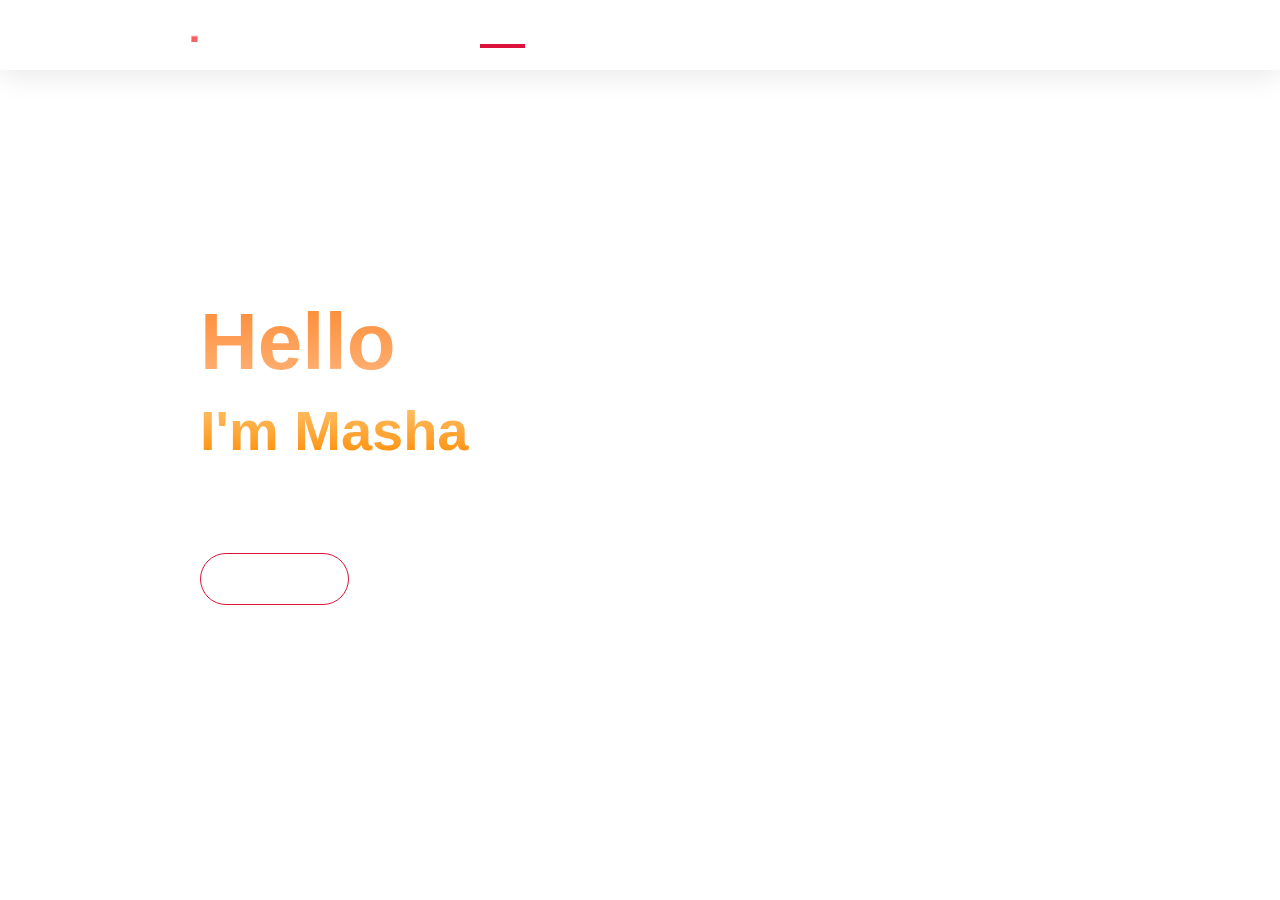
<file: index.html>
<!DOCTYPE html>
<html lang="en">
<head>
    <meta charset="UTF-8">
    <meta name="viewport" content="width=device-width, initial-scale=1.0">
    <title>Alime - Photography</title>
    <link rel="stylesheet" href="assets/styles.css" />
    <link rel="stylesheet" href="https://cdnjs.cloudflare.com/ajax/libs/font-awesome/6.5.0/css/all.min.css">
</head>
<body>    
<!-- Overlay Search -->
<div class="search-overlay">
    <div class="search">
        <span class="close-btn" id="closeSearch">×</span>
    <input type="text" placeholder="Search..." class="search-input" />
    <button class="search-btn">
        SEARCH
    </button>
</div>
</div>
<section class="hero-section">
<!-- Navbar -->
<nav class="navbar">
    <div class="logo"><img src="images/logo.png (1).webp" alt="Logo" /></div>

    <ul class="nav-links desktop-links">
        <li><a href="#" class="active">Home</a></li>
        <!-- Dropdown Menu -->
        <li class="dropdown pages">
            <a href="#">Pages ▾</a>
            <ul class="dropdown-menu">
                <li><a href="#">Home</a></li>
                <li><a href="#">About</a></li>
                <li><a href="#">Gallery</a></li>
                <li><a href="#">Blog Details</a></li>
                <li><a href="#">Contact</a></li>

                <!-- Nested Dropdown -->
                <li class="nested-dropdown">
                    <a href="#">Dropdown ➤</a>
                    <ul class="nested-dropdown-menu">
                        <li><a href="#">Dropdown Item 1</a></li>
                        <li><a href="#">Dropdown Item 2</a></li>
                        <li><a href="#">Dropdown Item 3</a></li>
                        <li><a href="#">Dropdown Item 4</a></li>
                    </ul>
                </li>
            </ul>
        </li>
        <li><a href="#">About</a></li>
        <li><a href="#">Gallery</a></li>
        <li><a href="#">Blog</a></li>
        <li><a href="#">Contact</a></li>

        <!-- Search Icon -->
        <div class="search-icon" id="searchIcon">
            <i class="fas fa-search"></i>
        </div>
    </ul>

    <!-- Mobile Hamburger -->
    <div class="hamburger" id="hamburger">
        <i class="fas fa-bars"></i>
    </div>

    <!-- Mobile Overlay Menu -->
    <div class="mobile-overlay" id="mobileOverlay">
        <div class="overlay-content">
            <span class="close-btn" id="closeOverlay">&times;</span>
            <ul class="mobile-nav-links">
                <li><a href="#" class="active">Home</a></li>
                <li><a href="#">About</a></li>
                <li><a href="#">Gallery</a></li>
                <li><a href="#">Blog</a></li>
                <li><a href="#">Contact</a></li>
                <li class="mobile-dropdown">
                    <a href="#">Pages ▾</a>
                    <ul class="mobile-dropdown-menu">
                        <li><a href="#" class="has-dropdown">Home</a></li>
                        <li><a href="#" class="has-dropdown">About</a></li>
                        <li><a href="#" class="has-dropdown">Gallery</a></li>
                        <li><a href="#" class="has-dropdown">Blog Details</a></li>
                        <li><a href="#" class="has-dropdown">Contact</a></li>
                        <li class="mobile-nested-dropdown">
                            <a href="#">Dropdown ▾</a>
                            <ul class="mobile-nested-dropdown-menu">
                                <li><a href="#" class="has-dropdown">Dropdown Item 1</a></li>
                                <li><a href="#" class="has-dropdown">Dropdown Item 2</a></li>
                                <li><a href="#" class="has-dropdown">Dropdown Item 3</a></li>
                                <li><a href="#" class="has-dropdown">Dropdown Item 4</a></li>
                            </ul>
                        </li>
                    </ul>
                </li>
            </ul>
        </div>
        </div>

</nav>

<section class="slider-section">
    <!-- Background Images -->
    <div class="slide-bg" id="slideBg"></div>
  
    <!-- Flex container for layout -->
    <div class="slider-wrapper">
        <!-- Left side: Content + Prev Button -->
        <div class="left-container">
            <div class="text-container" id="textContent">
                <h1 class="hello-text">Hello</h1>
                <h2 class="name-text">I'm Masha</h2>
                <p>I photograph very instinctively. I see how it is taken like that I do not<br>follow certain styles, philosophies or teachers.</p>
                <div class="btn-email">
                    <button class="btn">Get a Quote</button>
                    <a href="mailto:hello.alime@gmail.com" class="email-link">hello.alime@gmail.com</a>
                </div>
            </div>
            <button class="nav-btn prev" id="prevBtn">&#8592;</button>
        </div>
  
      <!-- Arrow Navigation -->
      <button class="nav-btn next" id="nextBtn">&#8594;</button>
    </div>
  </section>



</section>


<script src="assets/script.js"></script>

</body>
</html>
</file>
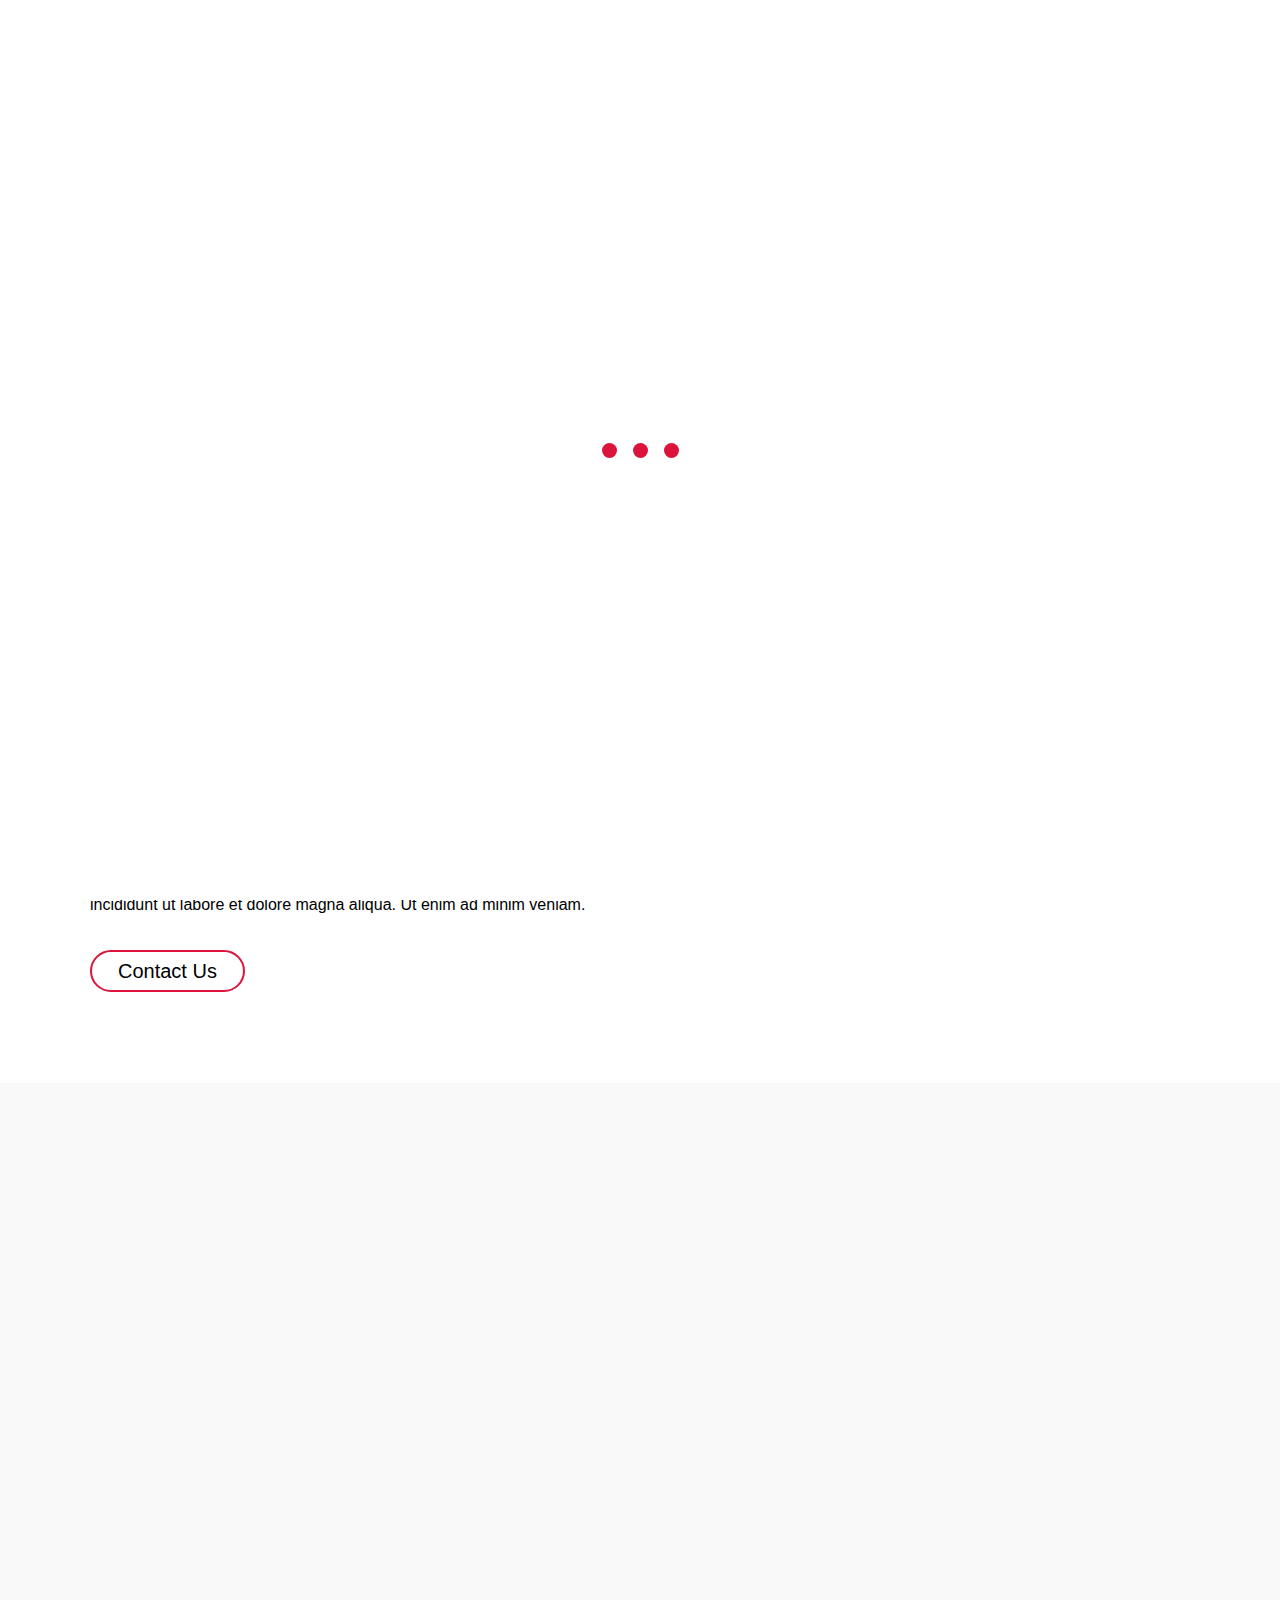
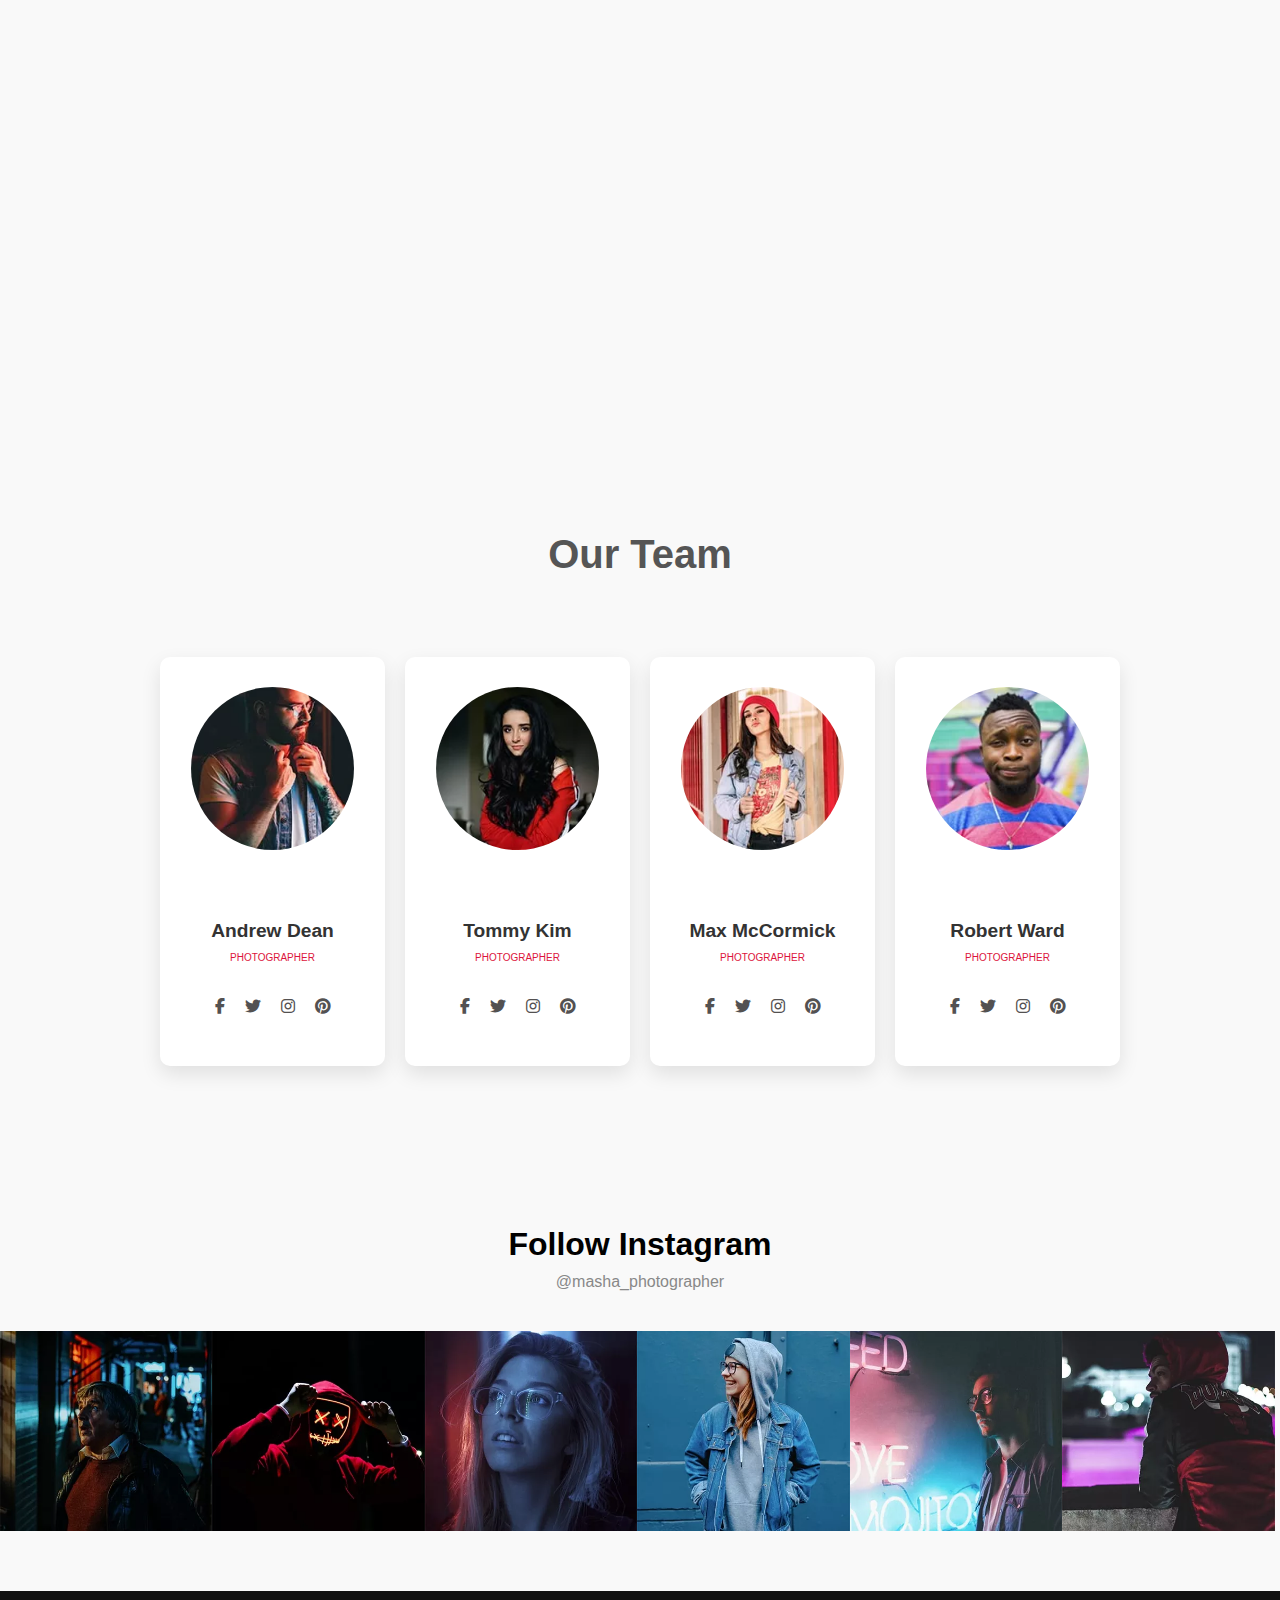
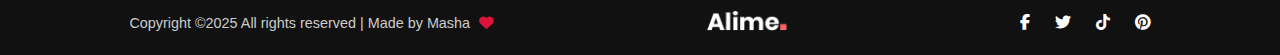
<file: about.html>
<!DOCTYPE html>
<html lang="en">
<head>
    <meta charset="UTF-8">
    <meta name="viewport" content="width=device-width, initial-scale=1.0">
    <title>Alime - Photography</title>
    <link rel="stylesheet" href="assets/about.css" />
    <link rel="stylesheet" href="https://cdnjs.cloudflare.com/ajax/libs/font-awesome/6.5.0/css/all.min.css">
</head>

<body>
    <!-- Loader -->
    <div class="loader" id="pageLoader">
        <div class="dot"></div>
        <div class="dot"></div>
        <div class="dot"></div>
    </div>

    <!-- Overlay Search -->
    <div class="search-overlay">
        <div class="search">
            <span class="close-btn" id="closeSearch">×</span>
            <input type="text" placeholder="Search..." class="search-input" />
            <button class="search-btn">
                SEARCH
            </button>
        </div>
    </div>

    <section class="hero-section about-hero-section">
        <!-- Navbar -->
        <nav class="navbar">
            <div class="logo"><img src="images/logo.png (1).webp" alt="Logo" /></div>

            <ul class="nav-links desktop-links">
                <li><a href="index.html">Home</a></li>
                <!-- Dropdown Menu -->
                <li class="dropdown pages">
                    <a href="#">Pages ▾</a>
                    <ul class="dropdown-menu">
                        <li><a href="index.html">Home</a></li>
                        <li><a href="about.html">About</a></li>
                        <li><a href="gallery.html">Gallery</a></li>
                        <li><a href="blog-details.html">Blog Details</a></li>
                        <li><a href="contact.html">Contact</a></li>

                        <!-- Nested Dropdown -->
                        <li class="nested-dropdown">
                            <a href="#">Dropdown ➤</a>
                            <ul class="nested-dropdown-menu">
                                <li><a href="#">Dropdown Item 1</a></li>
                                <li><a href="#">Dropdown Item 2</a></li>
                                <li><a href="#">Dropdown Item 3</a></li>
                                <li><a href="#">Dropdown Item 4</a></li>
                            </ul>
                        </li>
                    </ul>
                </li>
                <li><a href="about.html" class="active">About</a></li>
                <li><a href="gallery.html">Gallery</a></li>
                <li><a href="blog.html">Blog</a></li>
                <li><a href="contact.html">Contact</a></li>

                <!-- Search Icon -->
                <div class="search-icon" id="searchIcon">
                    <i class="fas fa-search"></i>
                </div>
            </ul>

            <!-- Mobile Hamburger -->
            <div class="hamburger" id="hamburger">
                <i class="fas fa-bars"></i>
            </div>

            <!-- Mobile Overlay Menu -->
            <div class="mobile-overlay" id="mobileOverlay">
                <div class="overlay-content">
                    <span class="close-btn" id="closeOverlay">&times;</span>
                    <ul class="mobile-nav-links">
                        <li><a href="#" class="active">Home</a></li>
                        <li><a href="#">About</a></li>
                        <li><a href="#">Gallery</a></li>
                        <li><a href="#">Blog</a></li>
                        <li><a href="#">Contact</a></li>
                        <li class="mobile-dropdown">
                            <a href="#">Pages ▾</a>
                            <ul class="mobile-dropdown-menu">
                                <li><a href="#" class="has-dropdown">Home</a></li>
                                <li><a href="#" class="has-dropdown">About</a></li>
                                <li><a href="#" class="has-dropdown">Gallery</a></li>
                                <li><a href="#" class="has-dropdown">Blog Details</a></li>
                                <li><a href="#" class="has-dropdown">Contact</a></li>
                                <li class="mobile-nested-dropdown">
                                    <a href="#">Dropdown ▾</a>
                                    <ul class="mobile-nested-dropdown-menu">
                                        <li><a href="#" class="has-dropdown">Dropdown Item 1</a></li>
                                        <li><a href="#" class="has-dropdown">Dropdown Item 2</a></li>
                                        <li><a href="#" class="has-dropdown">Dropdown Item 3</a></li>
                                        <li><a href="#" class="has-dropdown">Dropdown Item 4</a></li>
                                    </ul>
                                </li>
                            </ul>
                        </li>
                    </ul>
                </div>
            </div>

        </nav>

        <!-- Hero Section -->
        <section class="about-hero">
            <div class="hero-content">
                <h1>About Us</h1>
        
                <!-- Breadcrumb -->
                <div class="breadcrumb">
                    <a href="index.html"><i class="fas fa-home home-icon"></i> Home</a>
                    <span class="separator">></span>
                    <span class="current-page">About</span>
                </div>
            </div>
        </section>

    </section>


    <!-- About Content Section -->
    <section class="about-content-section">
        <div class="about-container">
    
            <!-- Left Side -->
            <div class="about-left">
                <h2 class="passion-title">We Live For Passion</h2>
                <p>Lorem ipsum dolor sit amet, consectetur adipisicing elit, sed do eiusmod tempor incididunt ut labore et
                    dolore magna aliqua. Ut enim ad minim veniam, quis nostrud exercitation ullamco laboris nisi ut aliquip
                    ex ea commodo consequat.</p><br>
    
                <p>Lorem ipsum dolor sit amet, consectetur adipisicing elit, sed do eiusmod tempor incididunt ut labore et
                    dolore magna aliqua. Ut enim ad minim veniam.</p>
    
                <a href="contact.html" class="contact-btn">Contact Us</a>
            </div>
    
            <!-- Right Side - YouTube Video -->
            <div class="about-right">
                <div class="video-wrapper">
                    <iframe src="https://www.youtube.com/embed/OJQVxwGk2C8"
                        allow="accelerometer; autoplay; clipboard-write; encrypted-media; gyroscope; picture-in-picture" allowfullscreen> </iframe>
                </div>
            </div>
    
        </div>
        </section>
    

    <!-- Why Choose Us Section -->
    <section class="choose-us-section" id="chooseUs">
        <h2 class="section-title">Why Choose Us</h2>
    
        <div class="cards-container" id="cardsContainer">
            <div class="card card-left" data-icon="fa-film" id="cardLeft">
                <div class="card-icon"><i class="fas fa-film"></i></div>
                <h3>High Quality Images</h3>
                <p>Lorem ipsum dolor sit amet, consectetur adipiscing elit, sed do eiusmod tempor incididunt ut labore et
                    dolore magna aliqua.</p>
            </div>
    
            <div class="card card-middle" data-icon="fa-pen" id="cardMiddle">
                <div class="card-icon"><i class="fas fa-pen"></i></div>
                <h3>Abundant Experience</h3>
                <p>Lorem ipsum dolor sit amet, consectetur adipiscing elit, sed do eiusmod tempor incididunt ut labore et
                    dolore magna aliqua.</p>
            </div>
    
            <div class="card card-right" data-icon="fa-camera" id="cardRight">
                <div class="card-icon"><i class="fas fa-camera"></i></div>
                <h3>Modern Equipments</h3>
                <p>Lorem ipsum dolor sit amet, consectetur adipiscing elit, sed do eiusmod tempor incididunt ut labore et
                    dolore magna aliqua.</p>
            </div>
        </div>
    </section>


    <!-- Our Team Section -->
    <section class="team-section">
        <h2 class="section-titl">Our Team</h2>
    
        <div class="team-container">
            <div class="team-card">
                <div class="team-image">
                    <img src="images/19.jpg.webp" alt="Andrew Dean" />
                </div>
                <div class="team-info">
                    <h3>Andrew Dean</h3>
                    <p class="role">PHOTOGRAPHER</p>
                    <div class="social-icons">
                        <a href="#"><i class="fab fa-facebook-f"></i></a>
                        <a href="#"><i class="fab fa-twitter"></i></a>
                        <a href="#"><i class="fab fa-instagram"></i></a>
                        <a href="#"><i class="fab fa-pinterest"></i></a>
                    </div>
                </div>
            </div>
    
            <div class="team-card">
                <div class="team-image">
                    <img src="images/20.jpg.webp" alt="Tommy Kim" />
                </div>
                <div class="team-info">
                    <h3>Tommy Kim</h3>
                    <p class="role">PHOTOGRAPHER</p>
                    <div class="social-icons">
                        <a href="#"><i class="fab fa-facebook-f"></i></a>
                        <a href="#"><i class="fab fa-twitter"></i></a>
                        <a href="#"><i class="fab fa-instagram"></i></a>
                        <a href="#"><i class="fab fa-pinterest"></i></a>
                    </div>
                </div>
            </div>
    
            <div class="team-card">
                <div class="team-image">
                    <img src="images/21.jpg.webp" alt="Max McCormick" />
                </div>
                <div class="team-info">
                    <h3>Max McCormick</h3>
                    <p class="role">PHOTOGRAPHER</p>
                    <div class="social-icons">
                        <a href="#"><i class="fab fa-facebook-f"></i></a>
                        <a href="#"><i class="fab fa-twitter"></i></a>
                        <a href="#"><i class="fab fa-instagram"></i></a>
                        <a href="#"><i class="fab fa-pinterest"></i></a>
                    </div>
                </div>
            </div>
    
            <div class="team-card">
                <div class="team-image">
                    <img src="images/22.jpg.webp" alt="Robert Ward" />
                </div>
                <div class="team-info">
                    <h3>Robert Ward</h3>
                    <p class="role">PHOTOGRAPHER</p>
                    <div class="social-icons">
                        <a href="#"><i class="fab fa-facebook-f"></i></a>
                        <a href="#"><i class="fab fa-twitter"></i></a>
                        <a href="#"><i class="fab fa-instagram"></i></a>
                        <a href="#"><i class="fab fa-pinterest"></i></a>
                    </div>
                </div>
            </div>
        </div>
        </section>

    
    <!-- Instagram Section -->
    <section class="instagram-section">
        <h2 class="insta-title">Follow Instagram</h2>
        <p class="insta-handle">@masha_photographer</p>
    
        <!-- Instagram Feed -->
        <div class="instagram-feed" id="instagramFeed">
            <div class="insta-item">
                <img src="images/insta.webp" alt="Instagram Post 1" />
                <div class="insta-overlay">
                    <i class="fab fa-instagram"></i>
                    <p>@masha_photographer</p>
                </div>
            </div>
            <div class="insta-item">
                <img src="images/insta2.webp" alt="Instagram Post 2" />
                <div class="insta-overlay">
                    <i class="fab fa-instagram"></i>
                    <p>@masha_photographer</p>
                </div>
            </div>
            <div class="insta-item">
                <img src="images/insta3.webp" alt="Instagram Post 2" />
                <div class="insta-overlay">
                    <i class="fab fa-instagram"></i>
                    <p>@masha_photographer</p>
                </div>
            </div>
            <div class="insta-item">
                <img src="images/insta4.webp" alt="Instagram Post 2" />
                <div class="insta-overlay">
                    <i class="fab fa-instagram"></i>
                    <p>@masha_photographer</p>
                </div>
            </div>
            <div class="insta-item">
                <img src="images/insta5.webp" alt="Instagram Post 2" />
                <div class="insta-overlay">
                    <i class="fab fa-instagram"></i>
                    <p>@masha_photographer</p>
                </div>
            </div>
            <div class="insta-item">
                <img src="images/insta6.webp" alt="Instagram Post 2" />
                <div class="insta-overlay">
                    <i class="fab fa-instagram"></i>
                    <p>@masha_photographer</p>
                </div>
            </div>
            <!-- Repeat for more images -->
        </div>
    </section>





<!-- Footer -->
<footer class="footer">
    <div class="footer-left">
        <p>Copyright ©2025 All rights reserved | Made by Masha <i class="fas fa-heart"></i></p>
    </div>

    <div class="footer-center">
        <img src="images/logo.png (1).webp" alt="Logo" class="footer-logo">
    </div>

    <div class="footer-right">
        <a href="#"><i class="fab fa-facebook-f"></i></a>
        <a href="#"><i class="fab fa-twitter"></i></a>
        <a href="#"><i class="fab fa-tiktok"></i></a>
        <a href="#"><i class="fab fa-pinterest"></i></a>
    </div>
</footer>

<!-- Back to Top Button -->
<a href="#" id="backToTop" class="back-to-top">
    <i class="fas fa-arrow-up"></i>
</a>

<script src="assets/script.js"></script>

</body>
</html>
</file>
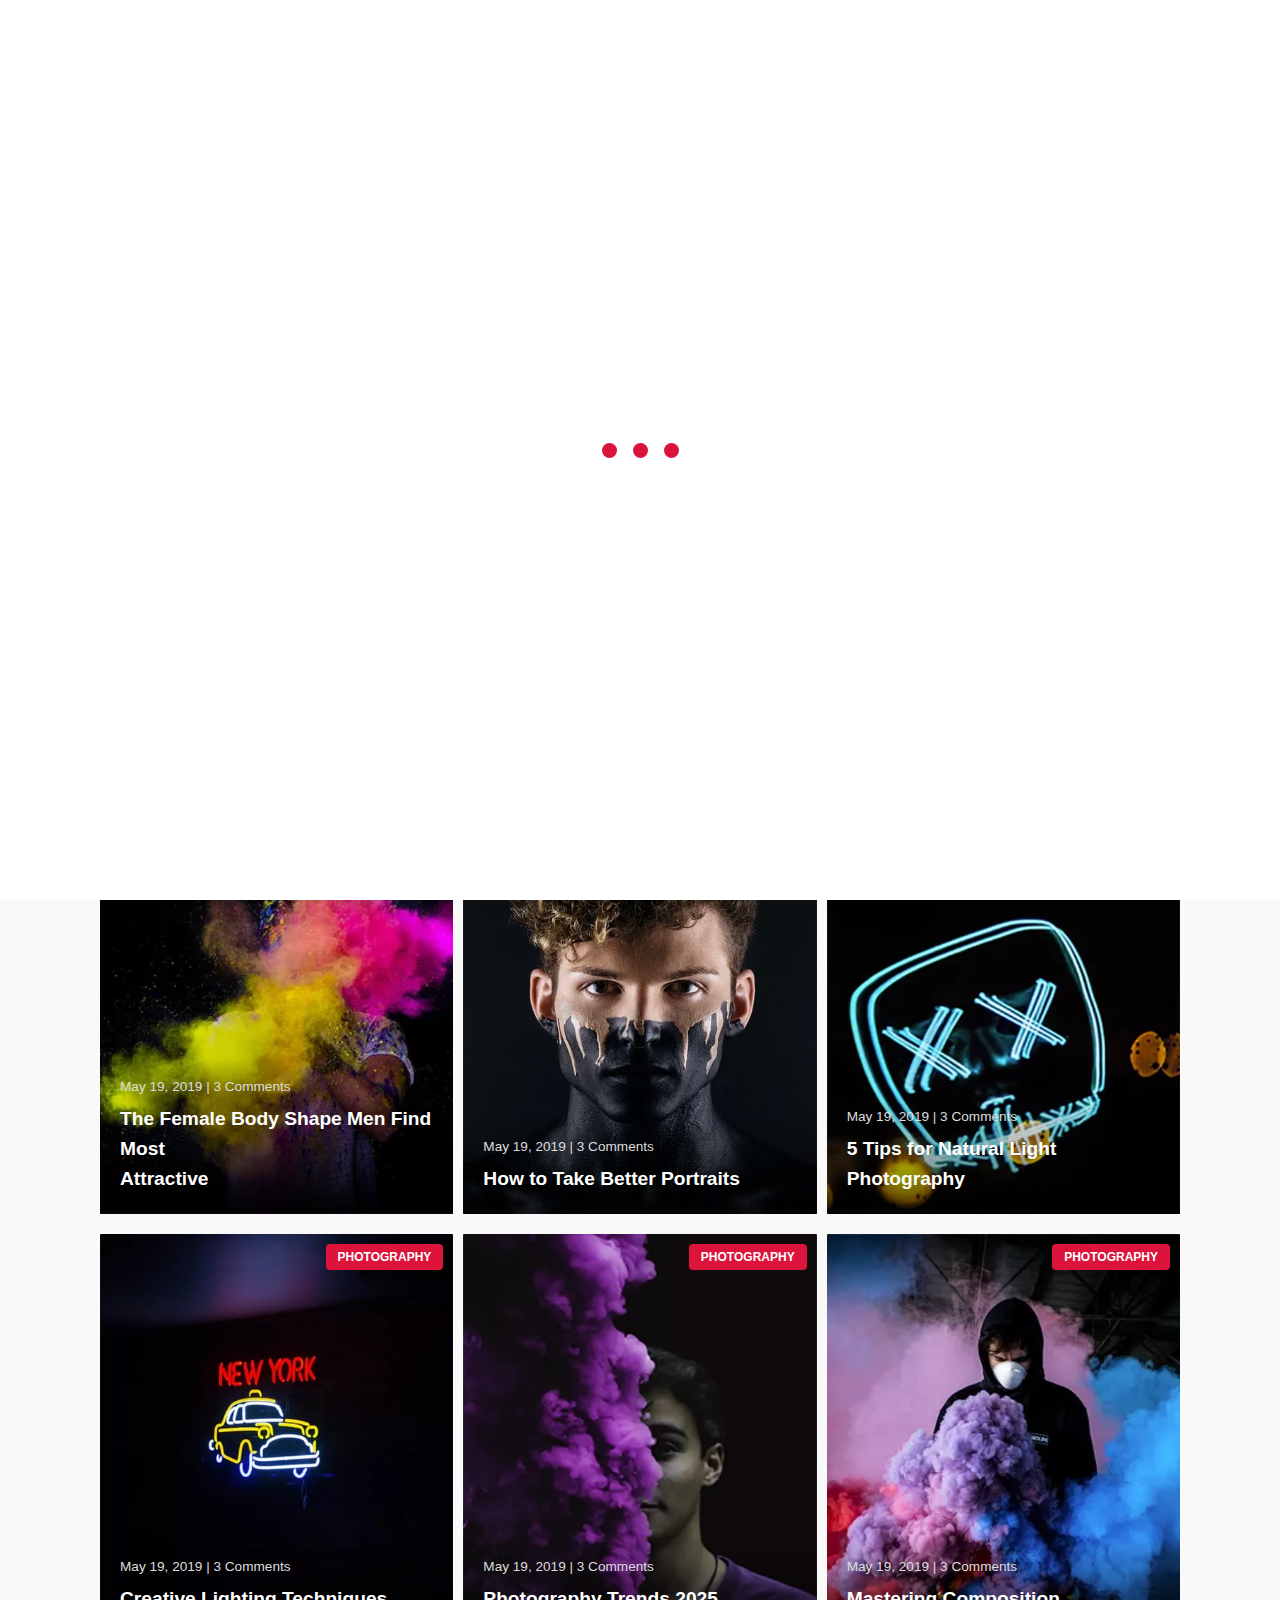
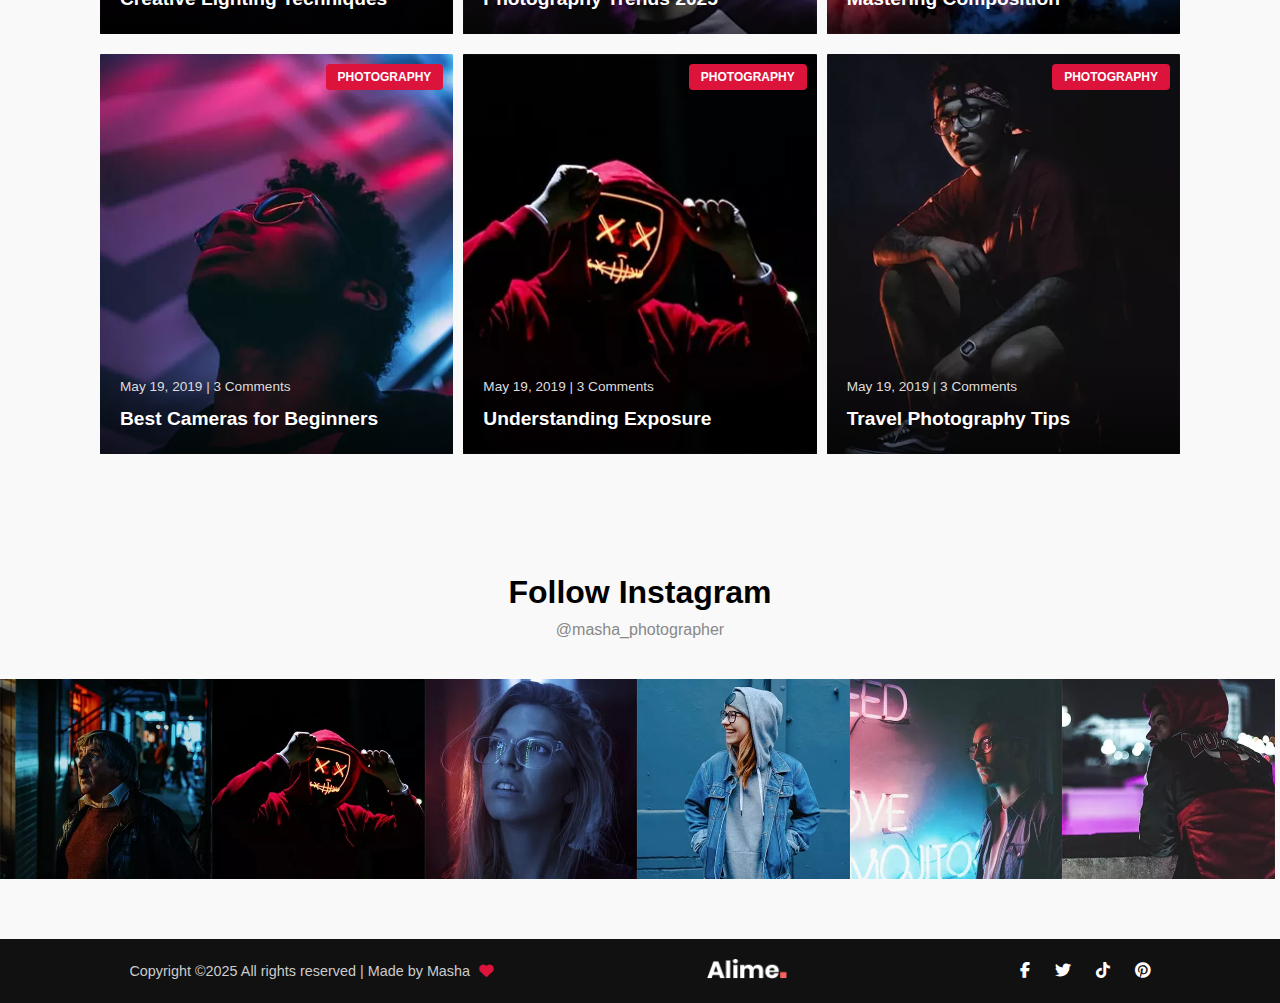
<file: blog-details.html>
<!DOCTYPE html>
<html lang="en">

<head>
    <meta charset="UTF-8">
    <meta name="viewport" content="width=device-width, initial-scale=1.0">
    <title>Masha - Photography</title>
    <link rel="stylesheet" href="assets/blog-details.css" />
    <link rel="stylesheet" href="https://cdnjs.cloudflare.com/ajax/libs/font-awesome/6.5.0/css/all.min.css">
</head>

<body>
    <!-- Loader -->
    <div class="loader" id="pageLoader">
        <div class="dot"></div>
        <div class="dot"></div>
        <div class="dot"></div>
    </div>

    <!-- Overlay Search -->
    <div class="search-overlay">
        <div class="search">
            <span class="close-btn" id="closeSearch">×</span>
            <input type="text" placeholder="Search..." class="search-input" />
            <button class="search-btn">
                SEARCH
            </button>
        </div>
    </div>

    <section class="hero-section about-hero-section">
        <!-- Navbar -->
        <nav class="navbar">
            <div class="logo"><img src="images/logo.png (1).webp" alt="Logo" /></div>

            <ul class="nav-links desktop-links">
                <li><a href="index.html">Home</a></li>
                <!-- Dropdown Menu -->
                <li class="dropdown pages">
                    <a href="#">Pages ▾</a>
                    <ul class="dropdown-menu">
                        <li><a href="index.html">Home</a></li>
                        <li><a href="about.html">About</a></li>
                        <li><a href="gallery.html">Gallery</a></li>
                        <li><a href="blog-details.html">Blog Details</a></li>
                        <li><a href="contact.html">Contact</a></li>

                        <!-- Nested Dropdown -->
                        <li class="nested-dropdown">
                            <a href="#">Dropdown ➤</a>
                            <ul class="nested-dropdown-menu">
                                <li><a href="#">Dropdown Item 1</a></li>
                                <li><a href="#">Dropdown Item 2</a></li>
                                <li><a href="#">Dropdown Item 3</a></li>
                                <li><a href="#">Dropdown Item 4</a></li>
                            </ul>
                        </li>
                    </ul>
                </li>
                <li><a href="about.html">About</a></li>
                <li><a href="gallery.html">Gallery</a></li>
                <li><a href="blog.html" class="active">Blog</a></li>
                <li><a href="contact.html">Contact</a></li>

                <!-- Search Icon -->
                <div class="search-icon" id="searchIcon">
                    <i class="fas fa-search"></i>
                </div>
            </ul>

            <!-- Mobile Hamburger -->
            <div class="hamburger" id="hamburger">
                <i class="fas fa-bars"></i>
            </div>

            <!-- Mobile Overlay Menu -->
            <div class="mobile-overlay" id="mobileOverlay">
                <div class="overlay-content">
                    <span class="close-btn" id="closeOverlay">&times;</span>
                    <ul class="mobile-nav-links">
                        <li><a href="#" class="active">Home</a></li>
                        <li><a href="#">About</a></li>
                        <li><a href="#">Gallery</a></li>
                        <li><a href="#">Blog</a></li>
                        <li><a href="#">Contact</a></li>
                        <li class="mobile-dropdown">
                            <a href="#">Pages ▾</a>
                            <ul class="mobile-dropdown-menu">
                                <li><a href="#" class="has-dropdown">Home</a></li>
                                <li><a href="#" class="has-dropdown">About</a></li>
                                <li><a href="#" class="has-dropdown">Gallery</a></li>
                                <li><a href="#" class="has-dropdown">Blog Details</a></li>
                                <li><a href="#" class="has-dropdown">Contact</a></li>
                                <li class="mobile-nested-dropdown">
                                    <a href="#">Dropdown ▾</a>
                                    <ul class="mobile-nested-dropdown-menu">
                                        <li><a href="#" class="has-dropdown">Dropdown Item 1</a></li>
                                        <li><a href="#" class="has-dropdown">Dropdown Item 2</a></li>
                                        <li><a href="#" class="has-dropdown">Dropdown Item 3</a></li>
                                        <li><a href="#" class="has-dropdown">Dropdown Item 4</a></li>
                                    </ul>
                                </li>
                            </ul>
                        </li>
                    </ul>
                </div>
            </div>

        </nav>

        <!-- Hero Section -->
        <section class="about-hero">
            <div class="hero-content">
                <div class="natur">
                    <h4 class="nature">Nature</h4>
                </div>
                <h1>Sunset over Cantal, France</h1>

                <!-- Breadcrumb -->
                <div class="breadcrumb">
                    <p class="by"> By Jared Padilla</p>
                    <p class="separator">|</p>
                    <p class="by">June 15, 2025</p>
                    <p class="separator">|</p>
                    <p class="by">No comment</p>
                </div>
            </div>
        </section>
    </section>



    <section class="blog-section">
        <div class="blog-container">

            <!-- Row 1 -->
            <div class="card-row">
                <div class="card wide">
                    <div class="card-img">
                        <img src="images/51.jpg.webp" alt="Blog 1" />
                        <span class="label">PHOTOGRAPHY</span>
                    </div>
                    <div class="card-content">
                        <p class="meta">May 19, 2019 | 3 Comments</p>
                        <h3>The Female Body Shape Men Find Most <br>Attractive</h3>
                    </div>
                </div>

                <div class="card medium">
                    <div class="card-img">
                        <img src="images/52.jpg.webp" alt="Blog 2" />
                        <span class="label">PHOTOGRAPHY</span>
                    </div>
                    <div class="card-content">
                        <p class="meta">May 19, 2019 | 3 Comments</p>
                        <h3>How to Take Better Portraits</h3>
                    </div>
                </div>

                <div class="card narrow">
                    <div class="card-img">
                        <img src="images/53.jpg.webp" alt="Blog 3" />
                        <span class="label">PHOTOGRAPHY</span>
                    </div>
                    <div class="card-content">
                        <p class="meta">May 19, 2019 | 3 Comments</p>
                        <h3>5 Tips for Natural Light Photography</h3>
                    </div>
                </div>
            </div>

            <!-- Row 2 -->
            <div class="card-row">
                <div class="card narrow">
                    <div class="card-img">
                        <img src="images/54.jpg.webp" alt="Blog 4" />
                        <span class="label">PHOTOGRAPHY</span>
                    </div>
                    <div class="card-content">
                        <p class="meta">May 19, 2019 | 3 Comments</p>
                        <h3>Creative Lighting Techniques</h3>
                    </div>
                </div>

                <div class="card medius">
                    <div class="card-img">
                        <img src="images/55.jpg.webp" alt="Blog 5" />
                        <span class="label">PHOTOGRAPHY</span>
                    </div>
                    <div class="card-content">
                        <p class="meta">May 19, 2019 | 3 Comments</p>
                        <h3>Photography Trends 2025</h3>
                    </div>
                </div>

                <div class="card wide">
                    <div class="card-img">
                        <img src="images/56.jpg.webp" alt="Blog 6" />
                        <span class="label">PHOTOGRAPHY</span>
                    </div>
                    <div class="card-content">
                        <p class="meta">May 19, 2019 | 3 Comments</p>
                        <h3>Mastering Composition</h3>
                    </div>
                </div>
            </div>

            <!-- Row 3 -->
            <div class="card-row">
                <div class="card narrow">
                    <div class="card-img">
                        <img src="images/57.jpg.webp" alt="Blog 7" />
                        <span class="label">PHOTOGRAPHY</span>
                    </div>
                    <div class="card-content">
                        <p class="meta">May 19, 2019 | 3 Comments</p>
                        <h3>Best Cameras for Beginners</h3>
                    </div>
                </div>

                <div class="card wide">
                    <div class="card-img">
                        <img src="images/58.jpg.webp" alt="Blog 8" />
                        <span class="label">PHOTOGRAPHY</span>
                    </div>
                    <div class="card-content">
                        <p class="meta">May 19, 2019 | 3 Comments</p>
                        <h3>Understanding Exposure</h3>
                    </div>
                </div>

                <div class="card narrow">
                    <div class="card-img">
                        <img src="images/59.jpg.webp" alt="Blog 9" />
                        <span class="label">PHOTOGRAPHY</span>
                    </div>
                    <div class="card-content">
                        <p class="meta">May 19, 2019 | 3 Comments</p>
                        <h3>Travel Photography Tips</h3>
                    </div>
                </div>
            </div>
        </div>
    </section>





    <!-- Instagram Section -->
    <section class="instagram-section">
        <h2 class="insta-title">Follow Instagram</h2>
        <p class="insta-handle">@masha_photographer</p>

        <!-- Instagram Feed -->
        <div class="instagram-feed" id="instagramFeed">
            <div class="insta-item">
                <img src="images/insta.webp" alt="Instagram Post 1" />
                <div class="insta-overlay">
                    <i class="fab fa-instagram"></i>
                    <p>@masha_photographer</p>
                </div>
            </div>
            <div class="insta-item">
                <img src="images/insta2.webp" alt="Instagram Post 2" />
                <div class="insta-overlay">
                    <i class="fab fa-instagram"></i>
                    <p>@masha_photographer</p>
                </div>
            </div>
            <div class="insta-item">
                <img src="images/insta3.webp" alt="Instagram Post 2" />
                <div class="insta-overlay">
                    <i class="fab fa-instagram"></i>
                    <p>@masha_photographer</p>
                </div>
            </div>
            <div class="insta-item">
                <img src="images/insta4.webp" alt="Instagram Post 2" />
                <div class="insta-overlay">
                    <i class="fab fa-instagram"></i>
                    <p>@masha_photographer</p>
                </div>
            </div>
            <div class="insta-item">
                <img src="images/insta5.webp" alt="Instagram Post 2" />
                <div class="insta-overlay">
                    <i class="fab fa-instagram"></i>
                    <p>@masha_photographer</p>
                </div>
            </div>
            <div class="insta-item">
                <img src="images/insta6.webp" alt="Instagram Post 2" />
                <div class="insta-overlay">
                    <i class="fab fa-instagram"></i>
                    <p>@masha_photographer</p>
                </div>
            </div>
            <!-- Repeat for more images -->
        </div>
    </section>





    <!-- Footer -->
    <footer class="footer">
        <div class="footer-left">
            <p>Copyright ©2025 All rights reserved | Made by Masha <i class="fas fa-heart"></i></p>
        </div>

        <div class="footer-center">
            <img src="images/logo.png (1).webp" alt="Logo" class="footer-logo">
        </div>

        <div class="footer-right">
            <a href="#"><i class="fab fa-facebook-f"></i></a>
            <a href="#"><i class="fab fa-twitter"></i></a>
            <a href="#"><i class="fab fa-tiktok"></i></a>
            <a href="#"><i class="fab fa-pinterest"></i></a>
        </div>
    </footer>

    <!-- Back to Top Button -->
    <a href="#" id="backToTop" class="back-to-top">
        <i class="fas fa-arrow-up"></i>
    </a>

    <script src="assets/script.js"></script>

</body>

</html>
</file>
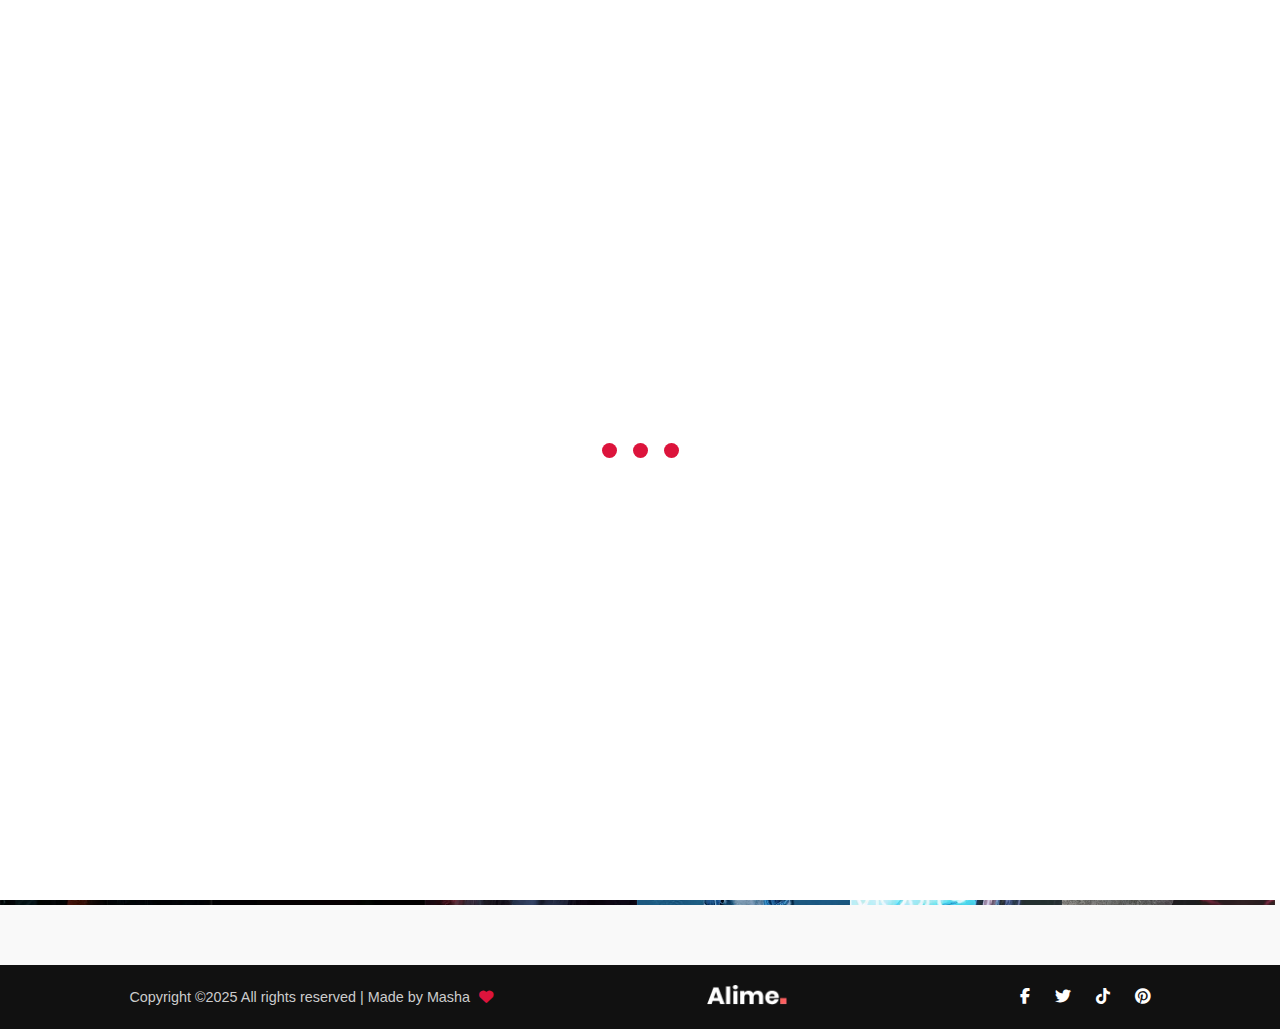
<file: blog.html>
<!DOCTYPE html>
<html lang="en">

<head>
    <meta charset="UTF-8">
    <meta name="viewport" content="width=device-width, initial-scale=1.0">
    <title>Masha - Photography</title>
    <link rel="stylesheet" href="assets/blog.css" />
    <link rel="stylesheet" href="https://cdnjs.cloudflare.com/ajax/libs/font-awesome/6.5.0/css/all.min.css">
</head>

<body>
    <!-- Loader -->
    <div class="loader" id="pageLoader">
        <div class="dot"></div>
        <div class="dot"></div>
        <div class="dot"></div>
    </div>

    <!-- Overlay Search -->
    <div class="search-overlay">
        <div class="search">
            <span class="close-btn" id="closeSearch">×</span>
            <input type="text" placeholder="Search..." class="search-input" />
            <button class="search-btn">
                SEARCH
            </button>
        </div>
    </div>

    <section class="hero-section about-hero-section">
        <!-- Navbar -->
        <nav class="navbar">
            <div class="logo"><img src="images/logo.png (1).webp" alt="Logo" /></div>

            <ul class="nav-links desktop-links">
                <li><a href="index.html">Home</a></li>
                <!-- Dropdown Menu -->
                <li class="dropdown pages">
                    <a href="#">Pages ▾</a>
                    <ul class="dropdown-menu">
                        <li><a href="index.html">Home</a></li>
                        <li><a href="about.html">About</a></li>
                        <li><a href="gallery.html">Gallery</a></li>
                        <li><a href="blog-details.html">Blog Details</a></li>
                        <li><a href="contact.html">Contact</a></li>

                        <!-- Nested Dropdown -->
                        <li class="nested-dropdown">
                            <a href="#">Dropdown ➤</a>
                            <ul class="nested-dropdown-menu">
                                <li><a href="#">Dropdown Item 1</a></li>
                                <li><a href="#">Dropdown Item 2</a></li>
                                <li><a href="#">Dropdown Item 3</a></li>
                                <li><a href="#">Dropdown Item 4</a></li>
                            </ul>
                        </li>
                    </ul>
                </li>
                <li><a href="about.html">About</a></li>
                <li><a href="gallery.html">Gallery</a></li>
                <li><a href="blog.html" class="active">Blog</a></li>
                <li><a href="contact.html">Contact</a></li>

                <!-- Search Icon -->
                <div class="search-icon" id="searchIcon">
                    <i class="fas fa-search"></i>
                </div>
            </ul>

            <!-- Mobile Hamburger -->
            <div class="hamburger" id="hamburger">
                <i class="fas fa-bars"></i>
            </div>

            <!-- Mobile Overlay Menu -->
            <div class="mobile-overlay" id="mobileOverlay">
                <div class="overlay-content">
                    <span class="close-btn" id="closeOverlay">&times;</span>
                    <ul class="mobile-nav-links">
                        <li><a href="#" class="active">Home</a></li>
                        <li><a href="#">About</a></li>
                        <li><a href="#">Gallery</a></li>
                        <li><a href="#">Blog</a></li>
                        <li><a href="#">Contact</a></li>
                        <li class="mobile-dropdown">
                            <a href="#">Pages ▾</a>
                            <ul class="mobile-dropdown-menu">
                                <li><a href="#" class="has-dropdown">Home</a></li>
                                <li><a href="#" class="has-dropdown">About</a></li>
                                <li><a href="#" class="has-dropdown">Gallery</a></li>
                                <li><a href="#" class="has-dropdown">Blog Details</a></li>
                                <li><a href="#" class="has-dropdown">Contact</a></li>
                                <li class="mobile-nested-dropdown">
                                    <a href="#">Dropdown ▾</a>
                                    <ul class="mobile-nested-dropdown-menu">
                                        <li><a href="#" class="has-dropdown">Dropdown Item 1</a></li>
                                        <li><a href="#" class="has-dropdown">Dropdown Item 2</a></li>
                                        <li><a href="#" class="has-dropdown">Dropdown Item 3</a></li>
                                        <li><a href="#" class="has-dropdown">Dropdown Item 4</a></li>
                                    </ul>
                                </li>
                            </ul>
                        </li>
                    </ul>
                </div>
            </div>

        </nav>

        <!-- Hero Section -->
        <section class="about-hero">
            <div class="hero-content">
                <h1>Latest Blog</h1>

                <!-- Breadcrumb -->
                <div class="breadcrumb">
                    <a href="index.html"><i class="fas fa-home home-icon"></i> Home</a>
                    <span class="separator">></span>
                    <span class="current-page">Blog</span>
                </div>
            </div>
        </section>
    </section>



    





    <!-- Instagram Section -->
    <section class="instagram-section">
        <h2 class="insta-title">Follow Instagram</h2>
        <p class="insta-handle">@masha_photographer</p>

        <!-- Instagram Feed -->
        <div class="instagram-feed" id="instagramFeed">
            <div class="insta-item">
                <img src="images/insta.webp" alt="Instagram Post 1" />
                <div class="insta-overlay">
                    <i class="fab fa-instagram"></i>
                    <p>@masha_photographer</p>
                </div>
            </div>
            <div class="insta-item">
                <img src="images/insta2.webp" alt="Instagram Post 2" />
                <div class="insta-overlay">
                    <i class="fab fa-instagram"></i>
                    <p>@masha_photographer</p>
                </div>
            </div>
            <div class="insta-item">
                <img src="images/insta3.webp" alt="Instagram Post 2" />
                <div class="insta-overlay">
                    <i class="fab fa-instagram"></i>
                    <p>@masha_photographer</p>
                </div>
            </div>
            <div class="insta-item">
                <img src="images/insta4.webp" alt="Instagram Post 2" />
                <div class="insta-overlay">
                    <i class="fab fa-instagram"></i>
                    <p>@masha_photographer</p>
                </div>
            </div>
            <div class="insta-item">
                <img src="images/insta5.webp" alt="Instagram Post 2" />
                <div class="insta-overlay">
                    <i class="fab fa-instagram"></i>
                    <p>@masha_photographer</p>
                </div>
            </div>
            <div class="insta-item">
                <img src="images/insta6.webp" alt="Instagram Post 2" />
                <div class="insta-overlay">
                    <i class="fab fa-instagram"></i>
                    <p>@masha_photographer</p>
                </div>
            </div>
            <!-- Repeat for more images -->
        </div>
    </section>





    <!-- Footer -->
    <footer class="footer">
        <div class="footer-left">
            <p>Copyright ©2025 All rights reserved | Made by Masha <i class="fas fa-heart"></i></p>
        </div>

        <div class="footer-center">
            <img src="images/logo.png (1).webp" alt="Logo" class="footer-logo">
        </div>

        <div class="footer-right">
            <a href="#"><i class="fab fa-facebook-f"></i></a>
            <a href="#"><i class="fab fa-twitter"></i></a>
            <a href="#"><i class="fab fa-tiktok"></i></a>
            <a href="#"><i class="fab fa-pinterest"></i></a>
        </div>
    </footer>

    <!-- Back to Top Button -->
    <a href="#" id="backToTop" class="back-to-top">
        <i class="fas fa-arrow-up"></i>
    </a>

    <script src="assets/script.js"></script>

</body>

</html>
</file>
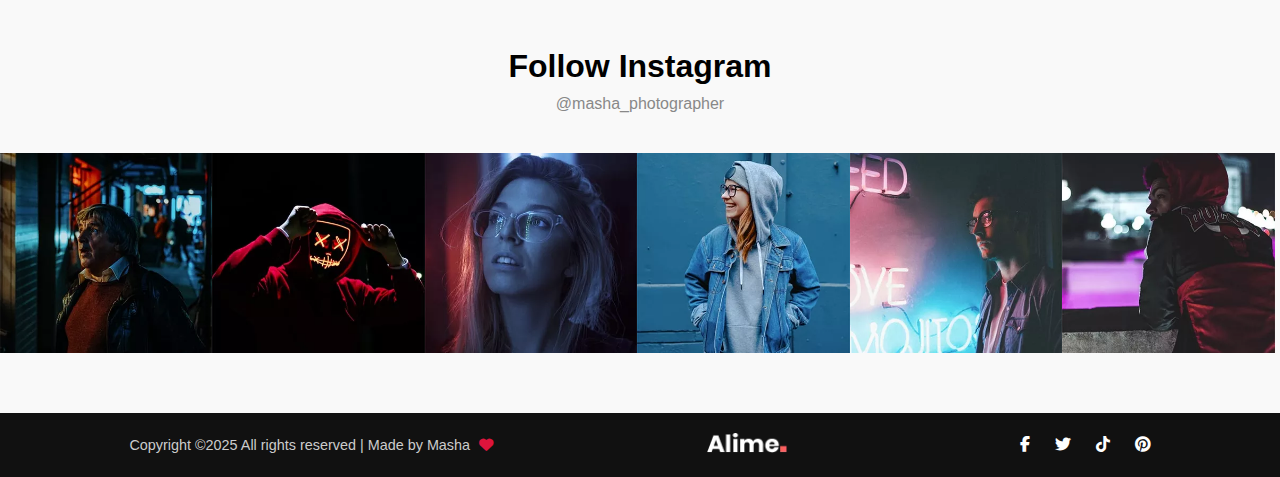
<file: contact.html>
<!DOCTYPE html>
<html lang="en">

<head>
    <meta charset="UTF-8">
    <meta name="viewport" content="width=device-width, initial-scale=1.0">
    <title>Alime - Photography</title>
    <link rel="stylesheet" href="assets/contact.css" />
    <link rel="stylesheet" href="https://cdnjs.cloudflare.com/ajax/libs/font-awesome/6.5.0/css/all.min.css">
</head>

<body>
    <!-- Loader -->
    <div class="loader" id="pageLoader">
        <div class="dot"></div>
        <div class="dot"></div>
        <div class="dot"></div>
    </div>

    <!-- Overlay Search -->
    <div class="search-overlay">
        <div class="search">
            <span class="close-btn" id="closeSearch">×</span>
            <input type="text" placeholder="Search..." class="search-input" />
            <button class="search-btn">
                SEARCH
            </button>
        </div>
    </div>

    <section class="hero-section about-hero-section">
        <!-- Navbar -->
        <nav class="navbar">
            <div class="logo"><img src="images/logo.png (1).webp" alt="Logo" /></div>

            <ul class="nav-links desktop-links">
                <li><a href="index.html">Home</a></li>
                <!-- Dropdown Menu -->
                <li class="dropdown pages">
                    <a href="#">Pages ▾</a>
                    <ul class="dropdown-menu">
                        <li><a href="index.html">Home</a></li>
                        <li><a href="about.html">About</a></li>
                        <li><a href="gallery.html">Gallery</a></li>
                        <li><a href="blog-details.html">Blog Details</a></li>
                        <li><a href="contact.html">Contact</a></li>

                        <!-- Nested Dropdown -->
                        <li class="nested-dropdown">
                            <a href="#">Dropdown ➤</a>
                            <ul class="nested-dropdown-menu">
                                <li><a href="#">Dropdown Item 1</a></li>
                                <li><a href="#">Dropdown Item 2</a></li>
                                <li><a href="#">Dropdown Item 3</a></li>
                                <li><a href="#">Dropdown Item 4</a></li>
                            </ul>
                        </li>
                    </ul>
                </li>
                <li><a href="about.html">About</a></li>
                <li><a href="gallery.html">Gallery</a></li>
                <li><a href="blog.html">Blog</a></li>
                <li><a href="contact.html" class="active">Contact</a></li>

                <!-- Search Icon -->
                <div class="search-icon" id="searchIcon">
                    <i class="fas fa-search"></i>
                </div>
            </ul>

            <!-- Mobile Hamburger -->
            <div class="hamburger" id="hamburger">
                <i class="fas fa-bars"></i>
            </div>

            <!-- Mobile Overlay Menu -->
            <div class="mobile-overlay" id="mobileOverlay">
                <div class="overlay-content">
                    <span class="close-btn" id="closeOverlay">&times;</span>
                    <ul class="mobile-nav-links">
                        <li><a href="#" class="active">Home</a></li>
                        <li><a href="#">About</a></li>
                        <li><a href="#">Gallery</a></li>
                        <li><a href="#">Blog</a></li>
                        <li><a href="#">Contact</a></li>
                        <li class="mobile-dropdown">
                            <a href="#">Pages ▾</a>
                            <ul class="mobile-dropdown-menu">
                                <li><a href="#" class="has-dropdown">Home</a></li>
                                <li><a href="#" class="has-dropdown">About</a></li>
                                <li><a href="#" class="has-dropdown">Gallery</a></li>
                                <li><a href="#" class="has-dropdown">Blog Details</a></li>
                                <li><a href="#" class="has-dropdown">Contact</a></li>
                                <li class="mobile-nested-dropdown">
                                    <a href="#">Dropdown ▾</a>
                                    <ul class="mobile-nested-dropdown-menu">
                                        <li><a href="#" class="has-dropdown">Dropdown Item 1</a></li>
                                        <li><a href="#" class="has-dropdown">Dropdown Item 2</a></li>
                                        <li><a href="#" class="has-dropdown">Dropdown Item 3</a></li>
                                        <li><a href="#" class="has-dropdown">Dropdown Item 4</a></li>
                                    </ul>
                                </li>
                            </ul>
                        </li>
                    </ul>
                </div>
            </div>

        </nav>

        <!-- Hero Section -->
        <section class="about-hero">
            <div class="hero-content">
                <h1>Contact Us</h1>

                <!-- Breadcrumb -->
                <div class="breadcrumb">
                    <a href="index.html"><i class="fas fa-home home-icon"></i> Home</a>
                    <span class="separator">></span>
                    <span class="current-page">Contact</span>
                </div>
            </div>
        </section>
    </section>



    <!-- Contact Section -->
    <section class="contact-section">
        <div class="section-content-contact">
    
    
            <!-- Contact Info Row -->
            <div class="contact-wrapper">
    
                <!-- Left Side -->
                <div class="contact-left">
                    <h1>Let's Work<br>Together</h1>
                </div>
    
                <!-- Right Side -->
                <div class="contact-right">
                    <div class="info-item">
                        <p class="info-label">Email</p>
                        <a href="mailto:info.deercreative@gmail.com" class="info-value">info.deercreative@gmail.com</a>
                    </div>
    
                    <div class="info-item">
                        <p class="info-label">Visit Us</p>
                        <p class="info-value">60-49 Road 11378 New York</p>
                    </div>
    
                    <div class="info-item">
                        <p class="info-label">Call Us</p>
                        <p class="info-value">+65 11.188.888</p>
                    </div>
                </div>
            </div>

        </div>
    </section>


    <!-- Map Section -->
    <section class="map-section">
        <div class="map-container">
            <!-- Replace with your actual map embed -->
            <iframe src="https://maps.google.com/maps?q=New%20York&t=&z=13&ie=UTF8&iwloc=&output=embed" width="100%"
                height="450" style="border:0;" allowfullscreen="" loading="lazy"
                referrerpolicy="no-referrer-when-downgrade">
            </iframe>
        </div>
    </section>



    <!-- Instagram Section -->
    <section class="instagram-section">
        <h2 class="insta-title">Follow Instagram</h2>
        <p class="insta-handle">@masha_photographer</p>

        <!-- Instagram Feed -->
        <div class="instagram-feed" id="instagramFeed">
            <div class="insta-item">
                <img src="images/insta.webp" alt="Instagram Post 1" />
                <div class="insta-overlay">
                    <i class="fab fa-instagram"></i>
                    <p>@masha_photographer</p>
                </div>
            </div>
            <div class="insta-item">
                <img src="images/insta2.webp" alt="Instagram Post 2" />
                <div class="insta-overlay">
                    <i class="fab fa-instagram"></i>
                    <p>@masha_photographer</p>
                </div>
            </div>
            <div class="insta-item">
                <img src="images/insta3.webp" alt="Instagram Post 2" />
                <div class="insta-overlay">
                    <i class="fab fa-instagram"></i>
                    <p>@masha_photographer</p>
                </div>
            </div>
            <div class="insta-item">
                <img src="images/insta4.webp" alt="Instagram Post 2" />
                <div class="insta-overlay">
                    <i class="fab fa-instagram"></i>
                    <p>@masha_photographer</p>
                </div>
            </div>
            <div class="insta-item">
                <img src="images/insta5.webp" alt="Instagram Post 2" />
                <div class="insta-overlay">
                    <i class="fab fa-instagram"></i>
                    <p>@masha_photographer</p>
                </div>
            </div>
            <div class="insta-item">
                <img src="images/insta6.webp" alt="Instagram Post 2" />
                <div class="insta-overlay">
                    <i class="fab fa-instagram"></i>
                    <p>@masha_photographer</p>
                </div>
            </div>
            <!-- Repeat for more images -->
        </div>
    </section>





    <!-- Footer -->
    <footer class="footer">
        <div class="footer-left">
            <p>Copyright ©2025 All rights reserved | Made by Masha <i class="fas fa-heart"></i></p>
        </div>

        <div class="footer-center">
            <img src="images/logo.png (1).webp" alt="Logo" class="footer-logo">
        </div>

        <div class="footer-right">
            <a href="#"><i class="fab fa-facebook-f"></i></a>
            <a href="#"><i class="fab fa-twitter"></i></a>
            <a href="#"><i class="fab fa-tiktok"></i></a>
            <a href="#"><i class="fab fa-pinterest"></i></a>
        </div>
    </footer>

    <!-- Back to Top Button -->
    <a href="#" id="backToTop" class="back-to-top">
        <i class="fas fa-arrow-up"></i>
    </a>

    <script src="assets/script.js"></script>

</body>

</html>
</file>
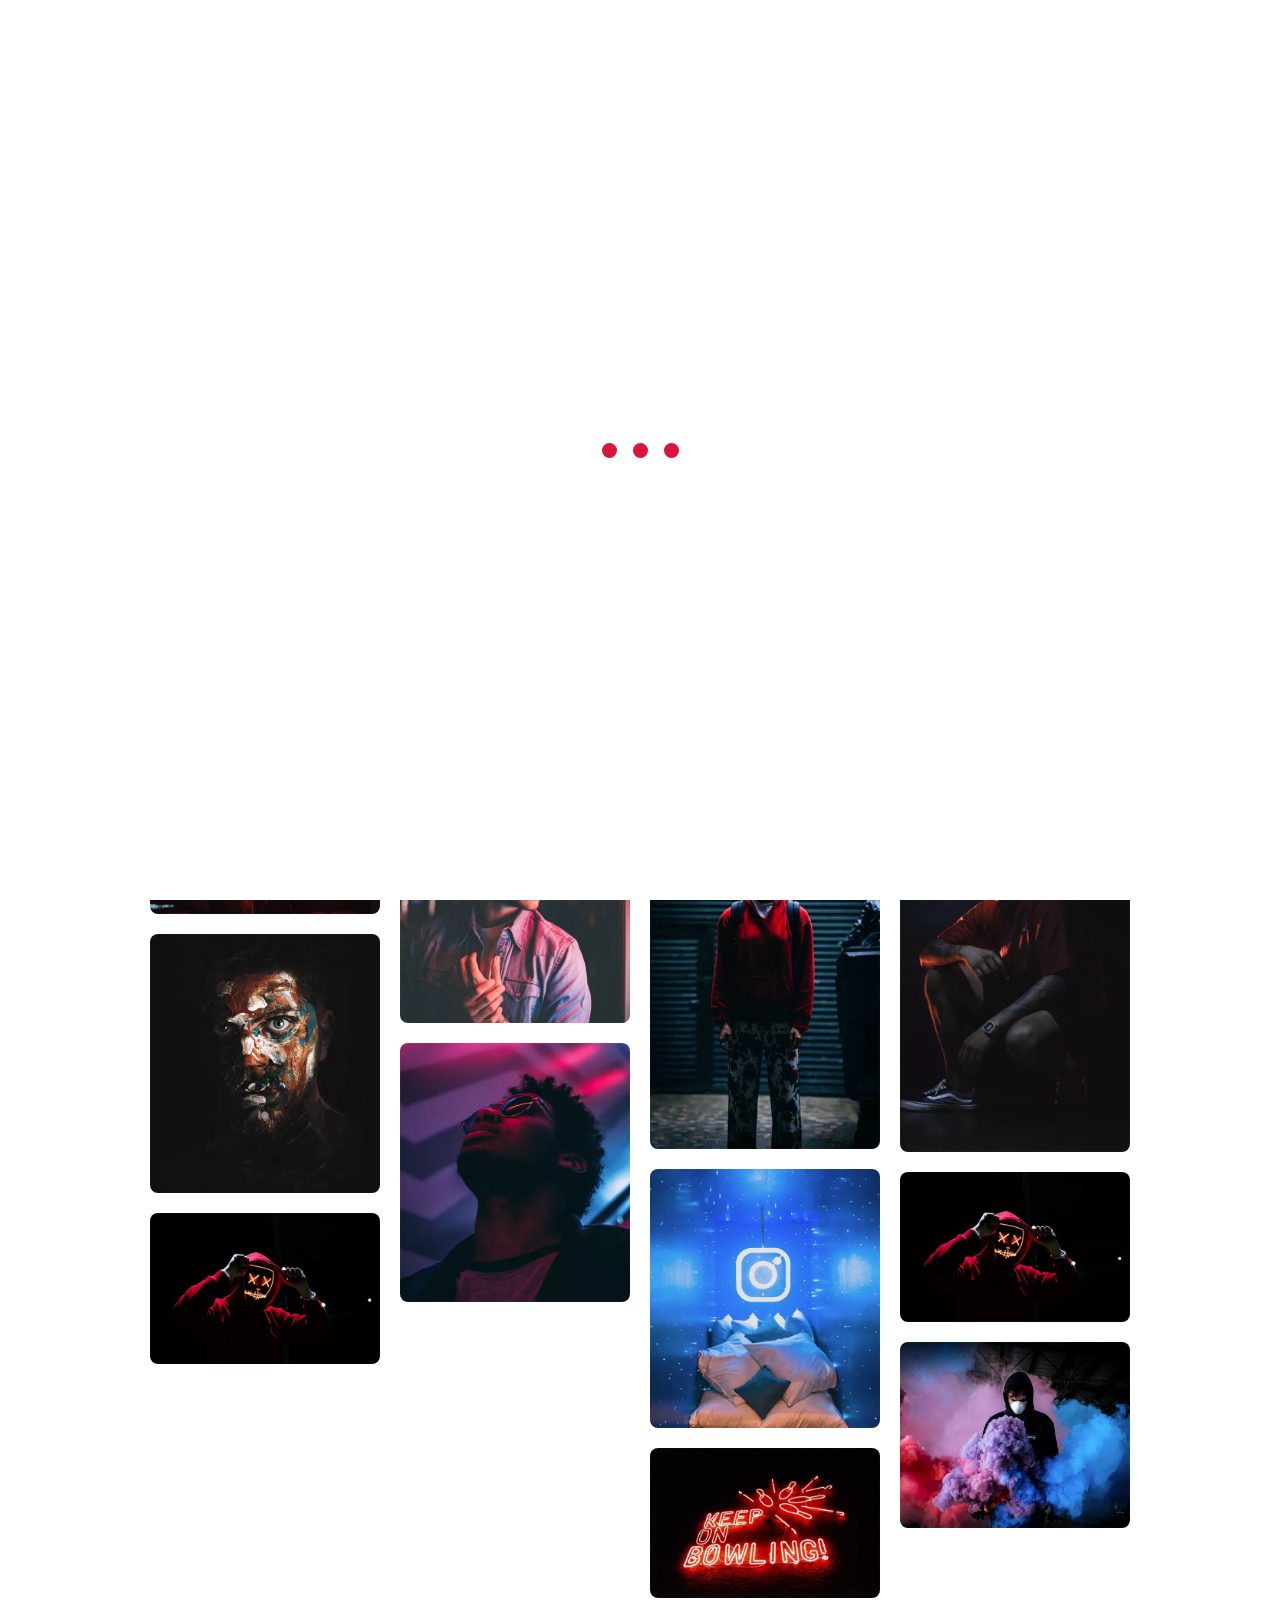
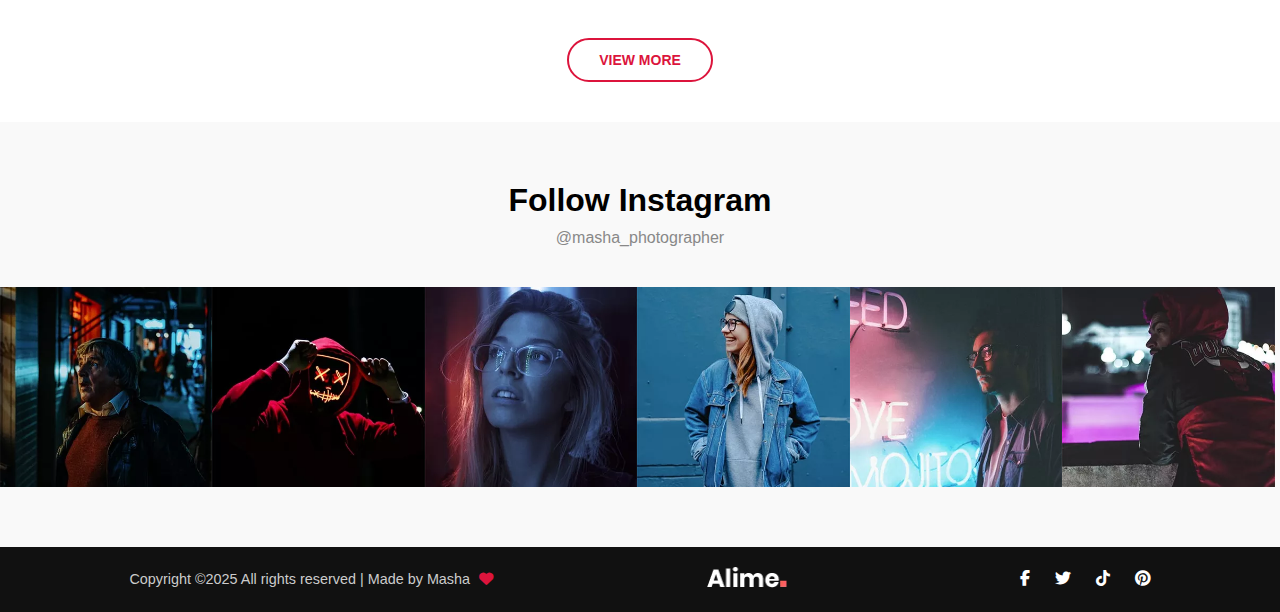
<file: gallery.html>
<!DOCTYPE html>
<html lang="en">

<head>
    <meta charset="UTF-8">
    <meta name="viewport" content="width=device-width, initial-scale=1.0">
    <title>Masha - Photography</title>
    <link rel="stylesheet" href="assets/gallery.css" />
    <link rel="stylesheet" href="https://cdnjs.cloudflare.com/ajax/libs/font-awesome/6.5.0/css/all.min.css">
</head>

<body>
    <!-- Loader -->
    <div class="loader" id="pageLoader">
        <div class="dot"></div>
        <div class="dot"></div>
        <div class="dot"></div>
    </div>

    <!-- Overlay Search -->
    <div class="search-overlay">
        <div class="search">
            <span class="close-btn" id="closeSearch">×</span>
            <input type="text" placeholder="Search..." class="search-input" />
            <button class="search-btn">
                SEARCH
            </button>
        </div>
    </div>

    <section class="hero-section about-hero-section">
        <!-- Navbar -->
        <nav class="navbar">
            <div class="logo"><img src="images/logo.png (1).webp" alt="Logo" /></div>

            <ul class="nav-links desktop-links">
                <li><a href="index.html">Home</a></li>
                <!-- Dropdown Menu -->
                <li class="dropdown pages">
                    <a href="#">Pages ▾</a>
                    <ul class="dropdown-menu">
                        <li><a href="index.html">Home</a></li>
                        <li><a href="about.html">About</a></li>
                        <li><a href="gallery.html">Gallery</a></li>
                        <li><a href="blog-details.html">Blog Details</a></li>
                        <li><a href="contact.html">Contact</a></li>

                        <!-- Nested Dropdown -->
                        <li class="nested-dropdown">
                            <a href="#">Dropdown ➤</a>
                            <ul class="nested-dropdown-menu">
                                <li><a href="#">Dropdown Item 1</a></li>
                                <li><a href="#">Dropdown Item 2</a></li>
                                <li><a href="#">Dropdown Item 3</a></li>
                                <li><a href="#">Dropdown Item 4</a></li>
                            </ul>
                        </li>
                    </ul>
                </li>
                <li><a href="about.html">About</a></li>
                <li><a href="gallery.html" class="active">Gallery</a></li>
                <li><a href="blog.html">Blog</a></li>
                <li><a href="contact.html">Contact</a></li>

                <!-- Search Icon -->
                <div class="search-icon" id="searchIcon">
                    <i class="fas fa-search"></i>
                </div>
            </ul>

            <!-- Mobile Hamburger -->
            <div class="hamburger" id="hamburger">
                <i class="fas fa-bars"></i>
            </div>

            <!-- Mobile Overlay Menu -->
            <div class="mobile-overlay" id="mobileOverlay">
                <div class="overlay-content">
                    <span class="close-btn" id="closeOverlay">&times;</span>
                    <ul class="mobile-nav-links">
                        <li><a href="#" class="active">Home</a></li>
                        <li><a href="#">About</a></li>
                        <li><a href="#">Gallery</a></li>
                        <li><a href="#">Blog</a></li>
                        <li><a href="#">Contact</a></li>
                        <li class="mobile-dropdown">
                            <a href="#">Pages ▾</a>
                            <ul class="mobile-dropdown-menu">
                                <li><a href="#" class="has-dropdown">Home</a></li>
                                <li><a href="#" class="has-dropdown">About</a></li>
                                <li><a href="#" class="has-dropdown">Gallery</a></li>
                                <li><a href="#" class="has-dropdown">Blog Details</a></li>
                                <li><a href="#" class="has-dropdown">Contact</a></li>
                                <li class="mobile-nested-dropdown">
                                    <a href="#">Dropdown ▾</a>
                                    <ul class="mobile-nested-dropdown-menu">
                                        <li><a href="#" class="has-dropdown">Dropdown Item 1</a></li>
                                        <li><a href="#" class="has-dropdown">Dropdown Item 2</a></li>
                                        <li><a href="#" class="has-dropdown">Dropdown Item 3</a></li>
                                        <li><a href="#" class="has-dropdown">Dropdown Item 4</a></li>
                                    </ul>
                                </li>
                            </ul>
                        </li>
                    </ul>
                </div>
            </div>

        </nav>

        <!-- Hero Section -->
        <section class="about-hero">
            <div class="hero-content">
                <h1>Gallery</h1>

                <!-- Breadcrumb -->
                <div class="breadcrumb">
                    <a href="index.html"><i class="fas fa-home home-icon"></i> Home</a>
                    <span class="separator">></span>
                    <span class="current-page">Gallery</span>
                </div>
            </div>
        </section>

    </section>



    <!-- Filter Tabs -->
    <div class="filter-tabs">
        <span class="tab active" data-filter="all">All</span>
        <span class="tab" data-filter="human">Human</span>
        <span class="tab" data-filter="nature">Nature</span>
        <span class="tab" data-filter="country">Country</span>
        <span class="tab" data-filter="video">Video</span>
    </div>
    
    <!-- Image Gallery -->
    <div class="gallery">
        <div class="gallery-item human">
            <div class="image-wrapper">
                <img src="images/1.jpg" alt="Human 1" />
                <div class="overlay">
                    <span class="icon">+</span>
                </div>
            </div>
        </div>
    
        <div class="gallery-item country">
            <div class="image-wrapper">
                <img src="images/2.jpg" alt="Nature 1" />
                <div class="overlay">
                    <span class="icon">+</span>
                </div>
            </div>
        </div>
        <div class="gallery-item nature">
            <div class="image-wrapper">
                <img src="images/3.jpg" alt="Nature 1" />
                <div class="overlay">
                    <span class="icon">+</span>
                </div>
            </div>
        </div>
        <div class="gallery-item nature">
            <div class="image-wrapper">
                <img src="images/4.jpg" alt="Nature 1" />
                <div class="overlay">
                    <span class="icon">+</span>
                </div>
            </div>
        </div>
        <div class="gallery-item video">
            <div class="image-wrapper">
                <img src="images/5.jpg" alt="Nature 1" />
                <div class="overlay">
                    <span class="icon">+</span>
                </div>
            </div>
        </div>
        <div class="gallery-item nature">
            <div class="image-wrapper">
                <img src="images/6.jpg" alt="Nature 1" />
                <div class="overlay">
                    <span class="icon">+</span>
                </div>
            </div>
        </div>
        <div class="gallery-item nature">
            <div class="image-wrapper">
                <img src="images/7.jpg" alt="Nature 1" />
                <div class="overlay">
                    <span class="icon">+</span>
                </div>
            </div>
        </div>
        <div class="gallery-item nature">
            <div class="image-wrapper">
                <img src="images/8.jpg" alt="Nature 1" />
                <div class="overlay">
                    <span class="icon">+</span>
                </div>
            </div>
        </div>
        <div class="gallery-item nature">
            <div class="image-wrapper">
                <img src="images/9.jpg" alt="Nature 1" />
                <div class="overlay">
                    <span class="icon">+</span>
                </div>
            </div>
        </div>
        <div class="gallery-item nature">
            <div class="image-wrapper">
                <img src="images/10.jpg" alt="Nature 1" />
                <div class="overlay">
                    <span class="icon">+</span>
                </div>
            </div>
        </div>
        <div class="gallery-item nature">
            <div class="image-wrapper">
                <img src="images/11.jpg" alt="Nature 1" />
                <div class="overlay">
                    <span class="icon">+</span>
                </div>
            </div>
        </div>
    
        <!-- Add more images for each category -->
    </div>
    
    <!-- View More Button -->
    <div class="view-more-container">
        <button class="view-more-btn">VIEW MORE</button>
    </div>



    <!-- Instagram Section -->
    <section class="instagram-section">
        <h2 class="insta-title">Follow Instagram</h2>
        <p class="insta-handle">@masha_photographer</p>

        <!-- Instagram Feed -->
        <div class="instagram-feed" id="instagramFeed">
            <div class="insta-item">
                <img src="images/insta.webp" alt="Instagram Post 1" />
                <div class="insta-overlay">
                    <i class="fab fa-instagram"></i>
                    <p>@masha_photographer</p>
                </div>
            </div>
            <div class="insta-item">
                <img src="images/insta2.webp" alt="Instagram Post 2" />
                <div class="insta-overlay">
                    <i class="fab fa-instagram"></i>
                    <p>@masha_photographer</p>
                </div>
            </div>
            <div class="insta-item">
                <img src="images/insta3.webp" alt="Instagram Post 2" />
                <div class="insta-overlay">
                    <i class="fab fa-instagram"></i>
                    <p>@masha_photographer</p>
                </div>
            </div>
            <div class="insta-item">
                <img src="images/insta4.webp" alt="Instagram Post 2" />
                <div class="insta-overlay">
                    <i class="fab fa-instagram"></i>
                    <p>@masha_photographer</p>
                </div>
            </div>
            <div class="insta-item">
                <img src="images/insta5.webp" alt="Instagram Post 2" />
                <div class="insta-overlay">
                    <i class="fab fa-instagram"></i>
                    <p>@masha_photographer</p>
                </div>
            </div>
            <div class="insta-item">
                <img src="images/insta6.webp" alt="Instagram Post 2" />
                <div class="insta-overlay">
                    <i class="fab fa-instagram"></i>
                    <p>@masha_photographer</p>
                </div>
            </div>
            <!-- Repeat for more images -->
        </div>
    </section>





    <!-- Footer -->
    <footer class="footer">
        <div class="footer-left">
            <p>Copyright ©2025 All rights reserved | Made by Masha <i class="fas fa-heart"></i></p>
        </div>

        <div class="footer-center">
            <img src="images/logo.png (1).webp" alt="Logo" class="footer-logo">
        </div>

        <div class="footer-right">
            <a href="#"><i class="fab fa-facebook-f"></i></a>
            <a href="#"><i class="fab fa-twitter"></i></a>
            <a href="#"><i class="fab fa-tiktok"></i></a>
            <a href="#"><i class="fab fa-pinterest"></i></a>
        </div>
    </footer>

    <!-- Back to Top Button -->
    <a href="#" id="backToTop" class="back-to-top">
        <i class="fas fa-arrow-up"></i>
    </a>

    <script src="assets/script.js"></script>

</body>

</html>
</file>
<file: assets/styles.css>
/* Basic Reset */
* {
    margin: 0;
    padding: 0;
    box-sizing: border-box;
}

body {
    font-family: sans-serif;
    position: relative;
}

/* Fullscreen Background Image */
.hero-section {
    /* background-image: url('/images/hero.avif'); */
    /* Replace with your image path */
    /* background-size: cover;
    background-position: center; */
    /* height: 100vh; */
    position: relative;
    color: white;
    
}
/* Navbar */
.navbar {
    display: flex;
    align-items: center;
    justify-content: space-between;
    padding: 30px 40px;
    background-color: rgba(255, 255, 255, 0.1);
        /* Semi-transparent white */
        backdrop-filter: blur(10px);
        /* Optional glassmorphism effect */
        height: 70px;
        /* Makes it feel "thicker" */
        box-shadow: 0 4px 30px rgba(0, 0, 0, 0.1);
        border-bottom: 1px solid rgba(255, 255, 255, 0.2);    position: fixed;
    width: 100%;
    z-index: 1000;
}

/* Scrolled version - black background */
.navbar.scrolled {
    background-color: rgba(0, 0, 0, 0.9);
    /* Solid black with slight transparency */
    box-shadow: 0 4px 20px rgba(0, 0, 0, 0.4);
    backdrop-filter: none;
    /* Optional: remove blur when scrolled */
    border-bottom: none;
    color: white;
}

/* Make sure nav links stay readable when navbar turns black */
.navbar.scrolled .nav-links a {
    color: white;
}

.navbar.scrolled .search-icon {
    color: white; 
}


.logo img {
    height: 20px;
    margin-left: 80px;
}

.nav-links {
    list-style: none;
    display: flex;
    gap: 25px;
    margin-right: 120px;
    
}

.nav-links li {
    position: relative;
    
}

.nav-links a {
    text-decoration: none;
    color: #ffffff;
    font-size: 16px;
    margin-right: 24px;
    font-weight: bold;
    transition: color 0.3s ease;
    position: relative;
}

.nav-links a:hover,
.nav-links a:focus {
    color: crimson;
}

.nav-links .active::after {
    content: '';
    position: absolute;
    left: 0;
    bottom: -5px;
    width: 100%;
    height: 4px;
    background-color: crimson;
}

/* Dropdown */
.dropdown:hover .dropdown-menu,
.nested-dropdown:hover .nested-dropdown-menu {
    display: block;
}

.pages {
    margin-top: -3px;
}
.dropdown-menu,
.nested-dropdown-menu {
    display: none;
    position: absolute;
    top: 100%;
    left: 0;
    background: white;
    min-width: 180px;
    box-shadow: 0 4px 8px rgba(0, 0, 0, 0.1);
    z-index: 999;
}

.nested-dropdown-menu {
    top: 0;
    left: 100%;
    margin-top: -5px;
}

.dropdown-menu li a {
    display: block;
    font-size: 14px;
    padding: 10px 15px;
    color: #333;
}

.dropdown-menu li a:hover {
    background-color: #f4f4f4;
}

/* Search Icon */
.search-icon {
    cursor: pointer;
    font-size: 16px;
    margin-left: 30px;
    color: #ffffff;
    transition: color 0.3s ease;
}

.search-icon:hover {
    color: crimson;
}
.search {
    padding: 50px 60px;
    background-color: #f5f1f1;
    border-radius: 4px;
    display: flex;
    justify-content: center;
    align-items: center;
}
/* Search Overlay */
.search-overlay {
    position: fixed;
    top: 0;
    left: 0;
    width: 100vw;
    height: 100vh;
    background: rgba(0, 0, 0, 0.6);
    display: flex;
    justify-content: center;
    align-items: center;
    z-index: 9999;
    opacity: 0;
    padding: 20px 30px;
    visibility: hidden;
    transition: all 0.3s ease;
}

.search-overlay.active {
    opacity: 1;
    visibility: visible;
}
.close-btn {
    position: absolute;
    top: 260px;
    right:460px;
    font-size: 24px;
    color: rgb(77, 73, 73);
    cursor: pointer;
    z-index: 99999; }
.search-input {
    padding: 15px 50px;
    font-size: 18px;
    border: none;
    font-size: 14px;
    outline: none;
    background: white;
    width: 100%;
    max-width: 500px;
}

.search-btn {
    background: crimson;
    color: white;
    border: none;
    padding: 15px 20px;
    cursor: pointer; 
}

/* Responsive Layout */

/* Hide mobile menu and X icon on desktop */
.hamburger,
.mobile-overlay {
    display: none;
}

@media (max-width: 768px) {

    /* Hide desktop nav links on mobile */
    .desktop-links {
        display: none;
    }

    /* Show mobile menu toggle and overlay */
    .hamburger {
        display: block;
        font-size: 24px;
        color: white;
        cursor: pointer;
        margin-left: auto;
        transition: color 0.3s ease;
    }

    .hamburger.active i::before {
        content: "\f00d";
        /* 'X' icon from Font Awesome */
        /* font-family: "Font Awesome 6 Free"; */
        font-weight: 900;
    }

    .mobile-overlay {
        display: block;
        /* Make sure it's visible */
        position: fixed;
        top: 0;
        left: -100%;
        width: 80%;
        height: 100vh;
        background-color: rgb(252, 254, 255);
        color: black;
        z-index: 9998;
        opacity: 0.99;
        transition: left 0.4s ease;
        overflow-y: auto;
            /* ✅ Enable scrolling */
    }

/* Optional scrollbar styling */
.mobile-overlay::-webkit-scrollbar {
    width: 6px;
}

.mobile-overlay::-webkit-scrollbar-thumb {
    background: #ccc;
    border-radius: 3px;
}
    .mobile-overlay.active {
        left: 0 !important;
        display: block !important;
    }

    .overlay-content {
        padding: 40px 20px 20px;
        font-size: 12px;
        position: relative;
    }

    .close-btn {
        position: absolute;
        top: 20px;
        right: 20px;
        font-size: 24px;
        cursor: pointer;
    }

    .mobile-nav-links,
    .mobile-dropdown-menu,
    .mobile-nested-dropdown-menu {
        list-style: none;
        padding: 0;
    }

    .mobile-nav-links li a {
        display: block;
        padding: 12px 0;
        color: gray;
        text-decoration: none;
        font-weight: bold;
    }

    .mobile-nav-links li a.active {
        color: crimson;
        position: relative;
    }

    .mobile-nav-links li a.active::after {
        content: '';
        position: absolute;
        left: 0;
        bottom: 0;
        width: 100%;
        height: 3px;
        background-color: crimson;
    }

    .mobile-dropdown:hover .mobile-dropdown-menu,
    .mobile-nested-dropdown:hover .mobile-nested-dropdown-menu {
        display: block;
    }

        .mobile-dropdown-menu, .mobile-nested-dropdown-menu {
            display: none;
            margin-top: 10px;
            padding-left: 20px;
        }
    
        .mobile-dropdown.open .mobile-dropdown-menu {
            display: block;     
        }
        
    .mobile-dropdown-menu,
    .mobile-nested-dropdown-menu {
        margin-top: 10px;
        padding-left: 20px;
    }

    .mobile-dropdown-menu li a,
    .mobile-nested-dropdown-menu li a {
        font-weight: normal;
        color: #555;
    } 

    .logo{
        margin-left: -100px;
    }
}



/* Hero Section */
.slider-section {
    position: relative;
    width: 100%;
    height: 100vh;
    overflow: hidden;
    display: flex;
    align-items: center;
    justify-content: center;
}

.slider-wrapper{
            width: 100%;
            max-width: 1200px;
            padding: 0 60px;
            display: flex;
            justify-content: space-between;
            align-items: center;
            z-index: 2;     
}

/* Background Image */
.slide-bg {
    position: absolute;
    top: 0;
    left: 0;
    width: 100%;
    height: 100%;
    background-size: cover;
    background-position: center;
    transition: background-image 0.6s ease;
    z-index: -1;
}

/* Text Content */
.text-container {
    position: relative;
    max-width: 800px;
    margin-right: 700px;
    padding: 0 100px;
    color: white;
    z-index: 2;
    
}

.text-container h1 {
    font-size: 5rem;
    margin-bottom: 10px;
}

.text-container{
    text-align: left;
    
    
}
.text-container h2 {
    font-size: 3.5rem;
    margin-bottom: 10px;
}

.text-container p {
    font-size: 1.1rem;
    width: 600px;
    margin-bottom: 20px;
    line-height: 30px;
}


/* Add class for sliding */
.left-container {
    transition: transform 0.6s ease-in-out;
}

.left-container.slide-out {
    transform: translateX(-100%);
}

.left-container.slide-in-reverse {
    transform: translateX(100%);
}

.left-container.slide-in {
    transform: translateX(0); }
    
.text-container .btn-email {
    display: flex;
    gap: 20px;
    align-items: center;
}

.btn {
    padding: 16px 28px;
    background-color: transparent;
    border: 1px solid crimson;
    border-color: crimson;
    color: white;
    font-size: 16px;
    font-weight: bold;
    cursor: pointer;
    border-radius: 50px;
}

.email-link {
    color: white;
    text-decoration: underline;
    text-decoration-color: white;
    text-decoration-thickness: 1px;
    text-underline-offset: 4px;
    font-weight: bold;
    font-style: italic;

}

/* Nav Buttons */
.nav-btn {
    position: absolute;
    top: 50%;
    transform: translateY(-50%);
    background-color: rgba(255, 255, 255, 0.3);
    border: none;
    color: white;
    font-size: 24px;
    width: 50px;
    height: 50px;
    border-radius: 50%;
    cursor: pointer;
    z-index: 3;
    transition: background-color 0.3s ease;
}

.nav-btn:hover {
    background-color: rgba(255, 255, 255, 0.5);
}

.prev {
    left: 40px;
}
.prev:hover{
    background-color: crimson;
}
.next {
    right: 40px; }

.next:hover {
    background-color: crimson;   
}

/* Gradient Text Styling */

.hello-text {
    font-weight: 900;
    margin-bottom: 10px;
    background-image: linear-gradient(to bottom, #fc8931, #ffb57c);
    /* Dark Orange */
    -webkit-background-clip: text;
    -webkit-text-fill-color: transparent;
}

.name-text {
    font-weight: 700;
    margin-bottom: 20px;
    background-image: linear-gradient(to bottom, #fdc775, #ff8a00);
    /* Lighter Orange */
    -webkit-background-clip: text;
    -webkit-text-fill-color: transparent;
}

.slide-bg {
    width: 100%;
    height: 100vh;
    background-size: cover;
}

@media (max-width: 768px) {
    
}




/* Filter Tabs */
.filter-tabs {
    display: flex;
    gap: 30px;
    justify-content: center;
    margin: 120px 0 70px 0;
    position: relative;
}

.tab {
    font-size: 1.2rem;
    cursor: pointer;
    padding-bottom: 8px;
    position: relative;
    transition: color 0.3s ease;
}

.tab.active::after,
.tab:hover::after {
    content: '';
    position: absolute;
    left: 0;
    bottom: 0;
    width: 100%;
    height: 3px;
    background-color: crimson;
}


.gallery {
    column-count: 4;
    column-gap: 20px;
    transition: opacity 0.4s ease;
    padding: 0 150px;
}

.gallery-item {
    break-inside: avoid;
    position: relative;
    margin-bottom: 20px;
    border-radius: 8px;
    overflow: hidden;
    transition: transform 0.3s ease; }

.image-wrapper img {
    width: 100%;
    display: block;
    object-fit: cover;
    height: 100%;
    transition: transform 0.4s ease;
}

/* Overlay on Hover */
.overlay {
    position: absolute;
    top: 0;
    left: 0;
    width: 100%;
    height: 100%;
    background: rgba(0, 0, 0, 0.4);
    display: flex;
    align-items: center;
    justify-content: center;
    opacity: 0;
    transition: opacity 0.3s ease;
}

.icon {
    display: inline-block;
    color: white;
    font-size: 24px;
    background-color: crimson;
    width: 40px;
    height: 40px;
    border-radius: 50%;
    text-align: center;
    line-height: 40px;
    cursor: pointer;
}

/* Show overlay on hover */
.image-wrapper:hover .overlay {
    opacity: 1;
}

.image-wrapper:hover img {
    transform: scale(1.1);
}

/* View More Button */
.view-more-container {
    text-align: center;
    margin: 40px 0;
}

.view-more-btn {
    padding: 12px 30px;
    background-color: white;
    color: crimson;
    border: 2px solid crimson;
    font-weight: bold;
    font-size: 14px;
    border-radius: 50px;
    cursor: pointer;
    transition: all 0.3s ease;
}

.view-more-btn:hover {
    background-color: crimson;
    color: white; }
</file>
<file: assets/about.css>
/* Basic Reset */
* {
    margin: 0;
    padding: 0;
    box-sizing: border-box;
}
html{
    position: relative;
    scroll-behavior: smooth;
    overflow-x: hidden;
}
body {
    font-family: sans-serif;
    position: relative;
    overflow-x: hidden;
}

/* Loader Background */
.loader {
    position: fixed;
    top: 0;
    left: 0;
    width: 100%;
    height: 100vh;
    background-color: white;
    /* or your background color */
    display: flex;
    justify-content: center;
    align-items: center;
    z-index: 9999;
    transition: opacity 0.6s ease;
    opacity: 1 !important;
    visibility: visible !important;
}

/* Loader Dots */
.dot {
    width: 15px;
    height: 15px;
    margin: 0 8px;
    background-color: crimson;
    border-radius: 50%;
    opacity: 1;
    animation: bounce 1.4s infinite ease-in-out both;
}

/* Delay each dot's animation */
.dot:nth-child(1) {
    animation-delay: -0.32s;
}

.dot:nth-child(2) {
    animation-delay: -0.16s;
}

.dot:nth-child(3) {
    animation-delay: 0s;
}

/* Keyframes for bouncing effect */
@keyframes bounce {

    0%,
    80%,
    100% {
        transform: scale(0);
    }

    40% {
        transform: scale(1.0);
    }
}



/* Fullscreen Background Image */
.hero-section {
    /* background-image: url('/images/hero.avif'); */
    /* Replace with your image path */
    /* background-size: cover;
    background-position: center; */
    /* height: 100vh; */
    position: relative;
    color: white;

}

/* Navbar */
.navbar {
    display: flex;
    align-items: center;
    justify-content: space-between;
    padding: 30px 40px;
    background-color: rgba(255, 255, 255, 0.1);
    /* Semi-transparent white */
    backdrop-filter: blur(10px);
    /* Optional glassmorphism effect */
    height: 70px;
    /* Makes it feel "thicker" */
    box-shadow: 0 4px 30px rgba(0, 0, 0, 0.1);
    border-bottom: 1px solid rgba(255, 255, 255, 0.2);
    position: fixed;
    width: 100%;
    z-index: 1000;
}

/* Scrolled version - black background */
.navbar.scrolled {
    background-color: rgba(0, 0, 0, 0.9);
    /* Solid black with slight transparency */
    box-shadow: 0 4px 20px rgba(0, 0, 0, 0.4);
    backdrop-filter: none;
    /* Optional: remove blur when scrolled */
    border-bottom: none;
    color: white;
}

/* Make sure nav links stay readable when navbar turns black */
.navbar.scrolled .nav-links a {
    color: white;
}

.navbar.scrolled .search-icon {
    color: white;
}


.logo img {
    height: 20px;
    margin-left: 80px;
}

.nav-links {
    list-style: none;
    display: flex;
    gap: 25px;
    margin-right: 120px;

}

.nav-links li {
    position: relative;

}

.nav-links a {
    text-decoration: none;
    color: #ffffff;
    font-size: 16px;
    margin-right: 24px;
    font-weight: bold;
    transition: color 0.3s ease;
    position: relative;
}

.nav-links a:hover,
.nav-links a:focus {
    color: crimson;
}

.nav-links .active::after {
    content: '';
    position: absolute;
    left: 0;
    bottom: -5px;
    width: 100%;
    height: 4px;
    background-color: crimson;
}

/* Dropdown */
.dropdown:hover .dropdown-menu,
.nested-dropdown:hover .nested-dropdown-menu {
    display: block;
}

.pages {
    margin-top: -3px;
}

.dropdown-menu,
.nested-dropdown-menu {
    display: none;
    position: absolute;
    top: 100%;
    left: 0;
    background: white;
    min-width: 180px;
    box-shadow: 0 4px 8px rgba(0, 0, 0, 0.1);
    z-index: 999;
}

.nested-dropdown-menu {
    top: 0;
    left: 100%;
    margin-top: -5px;
}

.dropdown-menu li a {
    display: block;
    font-size: 14px;
    padding: 10px 15px;
    color: #333;
}

.dropdown-menu li a:hover {
    background-color: #f4f4f4;
}

/* Search Icon */
.search-icon {
    cursor: pointer;
    font-size: 16px;
    margin-left: 30px;
    color: #ffffff;
    transition: color 0.3s ease;
}

.search-icon:hover {
    color: crimson;
}

.search {
    padding: 50px 60px;
    background-color: #f5f1f1;
    border-radius: 4px;
    display: flex;
    justify-content: center;
    align-items: center;
}

/* Search Overlay */
.search-overlay {
    position: fixed;
    top: 0;
    left: 0;
    width: 100vw;
    height: 100vh;
    background: rgba(0, 0, 0, 0.6);
    display: flex;
    justify-content: center;
    align-items: center;
    z-index: 9999;
    opacity: 0;
    padding: 20px 30px;
    visibility: hidden;
    transition: all 0.3s ease;
}

.search-overlay.active {
    opacity: 1;
    visibility: visible;
}

.close-btn {
    position: absolute;
    top: 260px;
    right: 460px;
    font-size: 24px;
    color: rgb(77, 73, 73);
    cursor: pointer;
    z-index: 99999;
}

.search-input {
    padding: 15px 50px;
    font-size: 18px;
    border: none;
    font-size: 14px;
    outline: none;
    background: white;
    width: 100%;
    max-width: 500px;
}

.search-btn {
    background: crimson;
    color: white;
    border: none;
    padding: 15px 20px;
    cursor: pointer;
}

/* Responsive Layout */

/* Hide mobile menu and X icon on desktop */
.hamburger,
.mobile-overlay {
    display: none;
}

@media (max-width: 768px) {

    /* Hide desktop nav links on mobile */
    .desktop-links {
        display: none;
    }

    /* Show mobile menu toggle and overlay */
    .hamburger {
        display: block;
        font-size: 24px;
        color: white;
        cursor: pointer;
        margin-left: auto;
        transition: color 0.3s ease;
    }

    .hamburger.active i::before {
        content: "\f00d";
        /* 'X' icon from Font Awesome */
        /* font-family: "Font Awesome 6 Free"; */
        font-weight: 900;
    }

    .mobile-overlay {
        display: block;
        /* Make sure it's visible */
        position: fixed;
        top: 0;
        left: -100%;
        width: 80%;
        height: 100vh;
        background-color: rgb(252, 254, 255);
        color: black;
        z-index: 9998;
        opacity: 0.99;
        transition: left 0.4s ease;
        overflow-y: auto;
        /* ✅ Enable scrolling */
    }

    /* Optional scrollbar styling */
    .mobile-overlay::-webkit-scrollbar {
        width: 6px;
    }

    .mobile-overlay::-webkit-scrollbar-thumb {
        background: #ccc;
        border-radius: 3px;
    }

    .mobile-overlay.active {
        left: 0 !important;
        display: block !important;
    }

    .overlay-content {
        padding: 40px 20px 20px;
        font-size: 12px;
        position: relative;
    }

    .close-btn {
        position: absolute;
        top: 20px;
        right: 20px;
        font-size: 24px;
        cursor: pointer;
    }

    .mobile-nav-links,
    .mobile-dropdown-menu,
    .mobile-nested-dropdown-menu {
        list-style: none;
        padding: 0;
    }

    .mobile-nav-links li a {
        display: block;
        padding: 12px 0;
        color: gray;
        text-decoration: none;
        font-weight: bold;
    }

    .mobile-nav-links li a.active {
        color: crimson;
        position: relative;
    }

    .mobile-nav-links li a.active::after {
        content: '';
        position: absolute;
        left: 0;
        bottom: 0;
        width: 100%;
        height: 3px;
        background-color: crimson;
    }

    .mobile-dropdown:hover .mobile-dropdown-menu,
    .mobile-nested-dropdown:hover .mobile-nested-dropdown-menu {
        display: block;
    }

    .mobile-dropdown-menu,
    .mobile-nested-dropdown-menu {
        display: none;
        margin-top: 10px;
        padding-left: 20px;
    }

    .mobile-dropdown.open .mobile-dropdown-menu {
        display: block;
    }

    .mobile-dropdown-menu,
    .mobile-nested-dropdown-menu {
        margin-top: 10px;
        padding-left: 20px;
    }

    .mobile-dropdown-menu li a,
    .mobile-nested-dropdown-menu li a {
        font-weight: normal;
        color: #555;
    }

    .logo {
        margin-left: -100px;
    }
}



/* about hero */
/* Hero Section */
.about-hero-section{
    background: url('/images/aaa.avif') no-repeat center center;
    background-size: cover;

    height: 60vh;
    
}
.about-content {
    display: flex;
    justify-content: center;
    align-items: center;
}

.hero-content h1 {
    font-size: 2.8rem;
    text-align: center;
    padding-top: 200px;
    margin-bottom: 20px;
}

/* Breadcrumb */
.breadcrumb {
    display: flex;
    justify-content: center;
    align-items: center;
    gap: 8px;
    font-size: 1rem;
    color: #666;
}

.breadcrumb a {
    display: flex;
    align-items: center;
    gap: 5px;
    color: #f7f7f7;
    text-decoration: none;
    transition: color 0.3s ease;
}

.breadcrumb .home-icon {
    font-size: 16px;
}

.breadcrumb .current-page {
    color: crimson;
}

/* Hover effect */
.breadcrumb a:hover,
.breadcrumb a:focus {
    color: crimson; 
}










/* About Section */
.about-content-section {
    padding: 100px 20px;
    background-color: #fff;
}
.video-wrapper{
    position: relative;
    width: 100%;
    height: 0;
    padding-bottom: 56.25%; /* 16:9 aspect ratio */
    overflow: hidden;
}
.about-container {
    max-width: 1100px;
    margin: 0 auto;
    display: flex;
    gap: 100px;
    align-items: center;
    justify-content: space-between;
    flex-wrap: wrap;
}

.about-left {
    flex: 1;
    min-width: 600px;
}

.about-left p {
    line-height: 30px;
    margin-bottom: 40px;
}
.about-right {
    flex: 1;
    min-width: 300px;
}

/* Title with Underline */
.passion-title {
    position: relative;
    font-size: 2.5rem;
    margin-bottom: 24px;
    line-height: 1.2;
    padding-right: 40px;
}

.passion-title::after {
    content: '';
    position: absolute;
    left: 0;
    bottom: -8px;
    width: 70px;
    /* Adjust length of underline */
    height: 3px;
    background-color: crimson; 
}

.contact-btn {
        padding: 8px 26px;
        border: 2px solid crimson;
        background-color: transparent;
        margin-top: 40px;
        border-radius: 50px;
        color: black;
        text-decoration: none;
        font-size: 20px;

    }

.contact-btn:hover{
    background-color: crimson;
    color: white;
    transition: background-color 0.3s ease, color 0.3s ease;
}

/* Responsive Layout */
@media (max-width: 768px) {
    .about-container {
        flex-direction: column;
        align-items: flex-start;
        gap: 40px;
    }

    .about-left {
        order: 0;
        width:90%;
    }

    .about-right {
        order: 1;
        width: 100%;
    }

    .passion-title {
        font-size: 2rem;
    }

    .passion-title::after {
        width: 60px;
    }

    .about-left p {
        line-height: 26px;
        margin-bottom: 40px;
        width: 80%;
    }

    .contact-btn {
        font-size: 16px;
        padding: 8px 20px;
    }
}



/* why choose us section */
/* Section */
.choose-us-section {
    padding: 100px 150px;
    background-color: #f9f9f9;
    margin: 0 auto;
    position: relative;
}

.section-title {
    font-size: 2.5rem;
    text-align: center;
    margin-bottom: 120px;
    opacity: 0;
    color: #555;
    transform: translateX(-100px);
    transition: all 1s ease;
}

.section-title.animate {
    opacity: 1;
    transform: translateX(0);
}

/* Cards Layout */
.cards-container {
    display: flex;
    gap: 20px;
    justify-content: space-around;
    flex-wrap: wrap;

    opacity: 0;
    transform: translateX(50px);
    transition: all 1s ease;
    margin-right: 40px;
}

.cards-container.animate {
    opacity: 1;
    transform: translateX(0);
}

.card {
    background-color: white;
    border-radius: 10px;
    padding: 40px 20px 40px 20px;
    width: 320px;
    box-shadow: 0 8px 20px rgba(0, 0, 0, 0.1);
    text-align: center;
    position: relative;
    transition: background-color 0.4s ease, color 0.4s ease;
        transform: translateX(50px);
        /* transition: all 0.6s ease; */
}

.card:hover {
    background-color: crimson;
    color: white;
}

.card.animate {
    opacity: 1;
    transform: translateX(0);
}

.card-left.animate {
    transition-delay: 0.3s;
}

.card-middle.animate {
    transition-delay: 0.6s;
}

.card-right.animate {
    transition-delay: 0.9s; }

.card h3 {
    margin-top: 40px;
    margin-bottom: 20px;
    transition: color 0.4s ease;
    color: #333;
}

.card p {
    font-size: 15px;
    line-height: 30px;
    color: #555;
    transition: color 0.4s ease;
}

.card:hover p,
.card:hover h3 {
    color: white;
}

/* Card Icon */
.card-icon {
    position: absolute;
    top: -30px;
    left: 50%;
    transform: translateX(-50%);
    width: 60px;
    height: 60px;
    background-color: crimson;
    border-radius: 50%;
    display: flex;
    align-items: center;
    justify-content: center;
    color: white;
    font-size: 24px;
    z-index: 2;
    transition: background-color 0.4s ease;
}

.card:hover .card-icon {
    background-color: black; }


/* MOBILE RESPONSIVE STYLES */
@media (max-width: 992px) {
    .choose-us-section {
        padding: 80px 40px;
    }

    .section-title {
        font-size: 2rem;
        margin-bottom: 80px;
    }

    .cards-container {
        flex-direction: column;
        align-items: center;
        gap: 40px;
        margin-right: 80px;
    }

    .card {
        width: 100%;
        max-width: 400px;
        margin: 0 auto;
    }

    .card h3 {
        font-size: 1.5rem;
        margin-top: 60px;
    }

    .card p {
        font-size: 14px;
        line-height: 24px;
    }
}

/* SMALLER MOBILE DEVICES */
@media (max-width: 768px) {
    .choose-us-section {
        padding: 60px 20px;
    }

    .section-title {
        font-size: 1.7rem;
        margin-bottom: 60px;
    }

    .card {
        padding: 30px 15px;
    }

    .card h3 {
        margin-top: 50px;
        font-size: 1.3rem;
    }

    .card p {
        font-size: 13px;
        line-height: 22px;
    }

    .card-icon {
        width: 50px;
        height: 50px;
        font-size: 20px;
    } }





/* our team section */
/* Team Section */
.team-section {
    padding: 100px 130px;
    background-color: #f9f9f9;
    position: relative;
}

.section-titl {
    font-size: 2.5rem;
    text-align: center;
    margin-bottom: 80px;
    color: #555;
}

/* Team Cards Layout */
.team-container {
    display: flex;
    justify-content:center;
    gap: 20px;
    flex-wrap: wrap;
}

.team-card {
    flex: 1;
    min-width: calc(25% - 30px);
    max-width: calc(25% - 60px);
    background-color: white;
    border-radius: 10px;
    box-shadow: 0 8px 20px rgba(0, 0, 0, 0.1);
    overflow: hidden;
    transition: all 0.4s ease;
    position: relative;
}

.team-card:hover {
    background-color: crimson;
    color: white;
}

/* Image Styles */
.team-image {
    width: 90%;
    height: auto;
    overflow: hidden;
    border-radius: 50%;
    margin: 0 auto;
    padding: 20px;
}

.team-image img {
    width: 100%;
    margin-top: 10px;
    height: auto;
    display: block;
    border-radius: 50%;
    transition: transform 0.4s ease;
}

.team-card:hover .team-image img {
    transform: rotate(15deg);
    /* Tilt slightly on hover */
}

/* Info Text */
.team-info {
    padding: 30px 20px;
    text-align: center;
}

.team-info h3 {
    margin-top: 20px;
    margin-bottom: 10px;
    font-size: 1.2rem;
    color: #333;
    transition: color 0.4s ease;
}

.team-info .role {
    font-size: 10px;
    color: crimson;
    margin-bottom: 35px;
    transition: color 0.4s ease;
}

.team-card:hover .role {
    color: white;
}

/* Social Icons */
.social-icons {
    display: flex;
    justify-content: center;
    gap: 20px;
    margin-top: 10px;
    margin-bottom: 20px;
}

.social-icons i {
    font-size: 16px;
    color: rgb(83, 81, 81);
    transition: color 0.3s ease;
}

.team-card:hover .social-icons i {
    color: white; }

@media (max-width: 992px) {
    .team-container{
        gap: 25px;
    }
    .team-card {
        flex: 1 1 45%;
        min-width: 45%;
        max-width: 45%;
    }
}

@media (max-width: 768px) {
    .team-container {
            gap: 20px;
            justify-content: center;
        }
    .team-card {
        flex: 1 1 90%;
        max-width: 1200px;
        min-width: 400px;
        margin: 0 auto;
    }

    .team-image {
        margin: 0 auto;
        width: 50%;
    }

    .section-title {
        font-size: 2rem;
        margin-bottom: 60px;
    }

    .team-info h3 {
        font-size: 1.1rem;
    }

    .team-info .role {
        font-size: 13px;
    }

    .social-icons i {
        font-size: 14px;
    }     
}



/* Instagram Section */
.instagram-section {
    text-align: center;
    padding: 60px 0;
    background-color: #f9f9f9;
}

.insta-title {
    font-size: 2rem;
    font-weight: bold;
    margin-bottom: 10px;
}

.insta-handle {
    color: #888;
    font-size: 1rem;
    margin-bottom: 40px;
    display: block;
}

/* Instagram Feed Row */
.instagram-feed {
    display: flex;
    overflow-x: auto;
    gap: 0;
    scroll-snap-type: x mandatory;
    -webkit-overflow-scrolling: touch;
    padding: 0;
    margin: 0;
    /* Compensate for container padding */
}

.instagram-feed::-webkit-scrollbar {
    display: none;
}

.instagram-feed .insta-item {
    flex: 0 0 auto;
    width: 16.6%;
    height: 200px;
    position: relative;
    overflow: hidden;
}

.instagram-feed .insta-item img {
    width: 100%;
    height: 100%;
    object-fit: cover;
    transition: transform 0.6s ease;
}

/* Overlay on Hover */
.insta-overlay {
    position: absolute;
    top: 0;
    left: 0;
    width: 100%;
    height: 100%;
    background-color: rgba(220, 53, 69, 0.9);
    /* Crimsom overlay */
    opacity: 0;
    visibility: hidden;
    display: flex;
    align-items: center;
    justify-content: center;
    flex-direction: column;
    transition: all 0.4s ease;
    z-index: 2;
}

.insta-overlay i {
    font-size: 40px;
    color: white;
    margin-bottom: 10px;
    cursor: pointer;
}

.insta-overlay p {
    color: white;
    font-size: 16px;
    margin: 0;
    cursor: pointer;
}

/* Show Overlay on Hover */
.insta-item:hover .insta-overlay {
    opacity: 1;
    visibility: visible;
}

.insta-item:hover img {
    transform: scale(1.1);
}



@media (max-width: 1200px) {
    .instagram-feed .insta-item {
        width: 100%;
        /* 3 per row */
    }
}

@media (max-width: 992px) {
    .instagram-feed .insta-item {
        width: 33.33%;
        /* 2 per row */
    }
}

@media (max-width: 768px) {
    .instagram-feed .insta-item {
        width: 50%;
        /* 2 per row */
        height: 180px;
        /* Even more compact */
    }

    .insta-overlay i {
        font-size: 24px;
    }

    .insta-overlay p {
        font-size: 12px;
    }
}






/* footer */
.footer {
    display: flex;
    justify-content: space-around;
    align-items: center;
    padding: 20px 60px;
    background-color: #111;
    color: white;
    flex-wrap: wrap;
    gap: 40px;
}

.footer-left,
.footer-center,
.footer-right {
    min-width: 150px;
}

.footer-left p {
    font-size: 0.9rem;
    margin: 0;
    color: #ccc;
}

.footer-left .fa-heart {
    color: crimson;
    margin-left: 5px;
}

.footer-center {
    text-align: center;
}

.footer-logo {
    width: 80px;
}

.footer-right {
    display: flex;
    justify-content: flex-end;
    gap: 25px;
}

.footer-right a {
    color: white;
    font-size: 1rem;
    text-decoration: none;
    transition: color 0.3s ease;
}

.footer-right a:hover {
    color: crimson;
}


@media (max-width: 768px) {
    .footer {
        flex-direction: column;
        align-items: center;
        text-align: center;
    }

    .footer-left {
        order: 1;
        text-align: center;
        margin-bottom: 20px;
    }

    .footer-center {
        order: 0;
        margin-bottom: 20px;
    }

    .footer-right {
        order: 2;
        justify-content: center;
        width: 100%;
    }
}


/* back to top */
.back-to-top {
    position: fixed;
    bottom: 30px;
    right: 30px;
    display: none;
    /* Hidden by default */
    width: 40px;
    height: 40px;
    background-color: crimson;
    color: white;
    border-radius: 50%;
    text-align: center;
    line-height: 40px;
    font-size: 18px;
    z-index: 9999;
    transition: opacity 0.3s ease, visibility 0.3s ease;
    box-shadow: 0 4px 10px rgba(0, 0, 0, 0.2);
}

.back-to-top i {
    vertical-align: middle;
}

.back-to-top.show {
    display: block;
    opacity: 1;
    visibility: visible;   
}
</file>
<file: assets/blog-details.css>
/* Basic Reset */
* {
    margin: 0;
    padding: 0;
    box-sizing: border-box;
}

html {
    position: relative;
    scroll-behavior: smooth;
    overflow-x: hidden;
}

body {
    font-family: sans-serif;
    position: relative;
    overflow-x: hidden;
}

/* Loader Background */
.loader {
    position: fixed;
    top: 0;
    left: 0;
    width: 100%;
    height: 100vh;
    background-color: white;
    /* or your background color */
    display: flex;
    justify-content: center;
    align-items: center;
    z-index: 9999;
    transition: opacity 0.6s ease;
    opacity: 1 !important;
    visibility: visible !important;
}

/* Loader Dots */
.dot {
    width: 15px;
    height: 15px;
    margin: 0 8px;
    background-color: crimson;
    border-radius: 50%;
    opacity: 1;
    animation: bounce 1.4s infinite ease-in-out both;
}

/* Delay each dot's animation */
.dot:nth-child(1) {
    animation-delay: -0.32s;
}

.dot:nth-child(2) {
    animation-delay: -0.16s;
}

.dot:nth-child(3) {
    animation-delay: 0s;
}

/* Keyframes for bouncing effect */
@keyframes bounce {

    0%,
    80%,
    100% {
        transform: scale(0);
    }

    40% {
        transform: scale(1.0);
    }
}



/* Fullscreen Background Image */
.hero-section {
    /* background-image: url('/images/hero.avif'); */
    /* Replace with your image path */
    /* background-size: cover;
    background-position: center; */
    /* height: 100vh; */
    position: relative;
    color: white;

}

/* Navbar */
.navbar {
    display: flex;
    align-items: center;
    justify-content: space-between;
    padding: 30px 40px;
    background-color: rgba(255, 255, 255, 0.1);
    /* Semi-transparent white */
    backdrop-filter: blur(10px);
    /* Optional glassmorphism effect */
    height: 70px;
    /* Makes it feel "thicker" */
    box-shadow: 0 4px 30px rgba(0, 0, 0, 0.1);
    border-bottom: 1px solid rgba(255, 255, 255, 0.2);
    position: fixed;
    width: 100%;
    z-index: 1000;
}

/* Scrolled version - black background */
.navbar.scrolled {
    background-color: rgba(0, 0, 0, 0.9);
    /* Solid black with slight transparency */
    box-shadow: 0 4px 20px rgba(0, 0, 0, 0.4);
    backdrop-filter: none;
    /* Optional: remove blur when scrolled */
    border-bottom: none;
    color: white;
}

/* Make sure nav links stay readable when navbar turns black */
.navbar.scrolled .nav-links a {
    color: white;
}

.navbar.scrolled .search-icon {
    color: white;
}


.logo img {
    height: 20px;
    margin-left: 80px;
}

.nav-links {
    list-style: none;
    display: flex;
    gap: 25px;
    margin-right: 120px;

}

.nav-links li {
    position: relative;

}

.nav-links a {
    text-decoration: none;
    color: #ffffff;
    font-size: 16px;
    margin-right: 24px;
    font-weight: bold;
    transition: color 0.3s ease;
    position: relative;
}

.nav-links a:hover,
.nav-links a:focus {
    color: crimson;
}

.nav-links .active::after {
    content: '';
    position: absolute;
    left: 0;
    bottom: -5px;
    width: 100%;
    height: 4px;
    background-color: crimson;
}

/* Dropdown */
.dropdown:hover .dropdown-menu,
.nested-dropdown:hover .nested-dropdown-menu {
    display: block;
}

.pages {
    margin-top: -3px;
}

.dropdown-menu,
.nested-dropdown-menu {
    display: none;
    position: absolute;
    top: 100%;
    left: 0;
    background: white;
    min-width: 180px;
    box-shadow: 0 4px 8px rgba(0, 0, 0, 0.1);
    z-index: 999;
}

.nested-dropdown-menu {
    top: 0;
    left: 100%;
    margin-top: -5px;
}

.dropdown-menu li a {
    display: block;
    font-size: 14px;
    padding: 10px 15px;
    color: #333;
}

.dropdown-menu li a:hover {
    background-color: #f4f4f4;
}

/* Search Icon */
.search-icon {
    cursor: pointer;
    font-size: 16px;
    margin-left: 30px;
    color: #ffffff;
    transition: color 0.3s ease;
}

.search-icon:hover {
    color: crimson;
}

.search {
    padding: 50px 60px;
    background-color: #f5f1f1;
    border-radius: 4px;
    display: flex;
    justify-content: center;
    align-items: center;
}

/* Search Overlay */
.search-overlay {
    position: fixed;
    top: 0;
    left: 0;
    width: 100vw;
    height: 100vh;
    background: rgba(0, 0, 0, 0.6);
    display: flex;
    justify-content: center;
    align-items: center;
    z-index: 9999;
    opacity: 0;
    padding: 20px 30px;
    visibility: hidden;
    transition: all 0.3s ease;
}

.search-overlay.active {
    opacity: 1;
    visibility: visible;
}

.close-btn {
    position: absolute;
    top: 260px;
    right: 460px;
    font-size: 24px;
    color: rgb(77, 73, 73);
    cursor: pointer;
    z-index: 99999;
}

.search-input {
    padding: 15px 50px;
    font-size: 18px;
    border: none;
    font-size: 14px;
    outline: none;
    background: white;
    width: 100%;
    max-width: 500px;
}

.search-btn {
    background: crimson;
    color: white;
    border: none;
    padding: 15px 20px;
    cursor: pointer;
}

/* Responsive Layout */

/* Hide mobile menu and X icon on desktop */
.hamburger,
.mobile-overlay {
    display: none;
}

@media (max-width: 768px) {

    /* Hide desktop nav links on mobile */
    .desktop-links {
        display: none;
    }

    /* Show mobile menu toggle and overlay */
    .hamburger {
        display: block;
        font-size: 24px;
        color: white;
        cursor: pointer;
        margin-left: auto;
        transition: color 0.3s ease;
    }

    .hamburger.active i::before {
        content: "\f00d";
        /* 'X' icon from Font Awesome */
        /* font-family: "Font Awesome 6 Free"; */
        font-weight: 900;
    }

    .mobile-overlay {
        display: block;
        /* Make sure it's visible */
        position: fixed;
        top: 0;
        left: -100%;
        width: 80%;
        height: 100vh;
        background-color: rgb(252, 254, 255);
        color: black;
        z-index: 9998;
        opacity: 0.99;
        transition: left 0.4s ease;
        overflow-y: auto;
        /* ✅ Enable scrolling */
    }

    /* Optional scrollbar styling */
    .mobile-overlay::-webkit-scrollbar {
        width: 6px;
    }

    .mobile-overlay::-webkit-scrollbar-thumb {
        background: #ccc;
        border-radius: 3px;
    }

    .mobile-overlay.active {
        left: 0 !important;
        display: block !important;
    }

    .overlay-content {
        padding: 40px 20px 20px;
        font-size: 12px;
        position: relative;
    }

    .close-btn {
        position: absolute;
        top: 20px;
        right: 20px;
        font-size: 24px;
        cursor: pointer;
    }

    .mobile-nav-links,
    .mobile-dropdown-menu,
    .mobile-nested-dropdown-menu {
        list-style: none;
        padding: 0;
    }

    .mobile-nav-links li a {
        display: block;
        padding: 12px 0;
        color: gray;
        text-decoration: none;
        font-weight: bold;
    }

    .mobile-nav-links li a.active {
        color: crimson;
        position: relative;
    }

    .mobile-nav-links li a.active::after {
        content: '';
        position: absolute;
        left: 0;
        bottom: 0;
        width: 100%;
        height: 3px;
        background-color: crimson;
    }

    .mobile-dropdown:hover .mobile-dropdown-menu,
    .mobile-nested-dropdown:hover .mobile-nested-dropdown-menu {
        display: block;
    }

    .mobile-dropdown-menu,
    .mobile-nested-dropdown-menu {
        display: none;
        margin-top: 10px;
        padding-left: 20px;
    }

    .mobile-dropdown.open .mobile-dropdown-menu {
        display: block;
    }

    .mobile-dropdown-menu,
    .mobile-nested-dropdown-menu {
        margin-top: 10px;
        padding-left: 20px;
    }

    .mobile-dropdown-menu li a,
    .mobile-nested-dropdown-menu li a {
        font-weight: normal;
        color: #555;
    }

    .logo {
        margin-left: -100px;
    }
}



/* about hero */
/* Hero Section */
.about-hero-section {
    background: url('/images/aaa.avif') no-repeat center center;
    background-size: cover;

    height: 86vh;

}

.about-content {
    display: flex;
    flex-direction: column;
    justify-content: center;
    align-items: center;
}

.hero-content{
    display: flex;
    flex-direction: column;
    justify-content: center;
    align-items: center;
    gap: 30px;
}

.hero-content h1 {
    font-size: 2.8rem;
    text-align: center;
    padding-top: 200px;
    margin-bottom: 1px;
}

/* Breadcrumb */
.breadcrumb {
    display: flex;
    justify-content: center;
    align-items: center;
    gap: 8px;
    font-size: 1rem;
    color: #666;
}

.nature {
    font-size: 0.7rem;
    padding: 8px 15px;
    text-transform: uppercase;
    background-color: rgb(236, 59, 95);
    color: rgb(255, 255, 255);
    margin-top: 220px;
    margin-bottom: -210px;
}
.breadcrumb .by {
    display: flex;
    align-items: center;
    gap: 5px;
    color: #f7f7f7;
    text-decoration: none;
    cursor: pointer;
    font-size: 1.1rem;
    font-weight: bold;
    transition: color 0.3s ease;
}

.breadcrumb .by:hover{
    color: crimson;
}
.breadcrumb .separator{
    color: white;
}

.breadcrumb .current-page {
    color: crimson;
}

/* Hover effect */
.breadcrumb a:hover,
.breadcrumb a:focus {
    color: crimson;
}



/* Blog Details Section */
/* Section */
.mental-health-section {
    padding: 80px 220px;
}

.section-content {
    max-width: 1100px;
    margin: 0 auto;
}

.main-text {
    font-size: 1.3rem;
    color: #616161;
    line-height: 1.8;
    margin-bottom: 40px;
    
}

/* Image Grid */
.image-grid {
    display: grid;
        grid-template-columns: 1fr 1fr 1fr;
        /* 3 columns */
        grid-template-rows: auto auto;
        /* 2 rows */
        gap: 10px;
        margin-bottom: 10px;
        position: relative;
}

.top-row img,
.bottom-row img {
    width: 100%;
    height: 200px;
    /* All same height */
    object-fit: cover;
    
}

/* First two images take 1st and 2nd column in top row */
.top-row {
    grid-column: span 2;
    display: flex;
    gap: 10px;
}

.top-row img {
    flex: 1;
    max-width: 100%;
}

/* Bottom row spans both columns */
.bottom-row {
    grid-column: span 2;
}

.bottom-row img {
    width: 100%;
    height: 200px;
}

/* Tall image on the right side (in third column, both rows) */
.side-img {
    grid-row: span 2;
    display: flex;
    align-items: stretch;
    margin-top: -210px;
}

.side-img img {
    width: 100%;
    height: 90%;
    object-fit: cover;
    
}

/* Quote Block */
.quote-block {
    display: flex;
    align-items: flex-start;
    gap: 20px;
    margin-bottom: 40px;
    background-color: #f9f9f9;
    padding: 30px;
    font-size: 20px;
    border-radius: 10px;
}

.quote-line {
    width: 3px;
    height: 160px;
    background-color: rgb(218, 103, 126);
    position: absolute;
    
}

.quote-text {
    margin-left: 20px;
    flex: 1;
}

.quote-text p:first-child {
    font-size: 1.4rem;
    margin-bottom: 15px;
    line-height: 40px;
}

.quote-text strong {
    color: rgb(221, 70, 100);
}

/* Tags & Share */
.tags-share-container {
    display: flex;
    justify-content: space-between;
    align-items: center;
}

.tag-box {
    display: flex;
    gap: 10px;
}

.tag-box span {
    background-color: #eee;
    color: rgb(141, 139, 139);
    padding: 8px 16px;
    font-weight: bold;
    font-size: 0.75rem;
    cursor: pointer;
    transition: all 0.3s ease;
}

.tag-box span:hover {
    background-color: crimson;
    color: white;
}

.share-box{
    display: flex;
    flex-direction: row;
    justify-content: space-between;
    gap: 30px;
}
/* Social Icons */
.social-icons {
    display: flex;
    gap: 20px;
    font-size: 14px;
}

.social-icons a {
    color: rgb(124, 122, 122);
    transition: color 0.3s ease;
}

.social-icons a:hover {
    color: crimson; }



        @media (max-width: 992px) {
            .mental-health-section {
                padding: 60px 40px;
            }
    
            .section-content {
                max-width: 100%;
            }
    
            .main-text {
                font-size: 1.1rem;
                line-height: 1.7;
            }
    
            /* Image Grid */
            .image-grid {
                display: flex;
                flex-wrap: wrap;
                gap: 15px;
                margin-bottom: 30px;
            }
    
            .top-row,
            .bottom-row {
                width: 48%;
                flex: 1 1 48%;
                display: flex;
                flex-direction: column;
                gap: 10px;
            }
    
            .top-row img {
                height: 150px;
            }
    
            .bottom-row img {
                height: 150px;
            }
    
            .side-img {
                width: 48%;
                flex: 1 1 48%;
                display: flex;
                align-items: stretch;
                margin-top: 0;
            }
    
            .side-img img {
                height: 100%;
                object-fit: cover;
            }     }

        @media (max-width: 768px) {
            .mental-health-section {
                padding: 60px 20px;
            }

            .main-text {
                font-size: 1rem;
                line-height: 1.6;
            }

            .quote-block {
                flex-direction: column;
                align-items: flex-start;
                gap: 10px;
            }

            .quote-line {
                position: static;
                width: 100%;
                height: 4px;
                margin-bottom: 15px;
            }

            .quote-text p:first-child {
                font-size: 1.1rem;
            }

            .tags-share-container {
                flex-direction: column;
                gap: 20px;
            }

            .tag-box {
                margin-bottom: 15px;
            }

            .social-icons {
                gap: 15px;
            }

            .social-icons a {
                font-size: 12px;
            }            
        }




/* Cards Section */
.cards-section {
    padding: 10px 130px;
}

.section-contentt {
    max-width: 1100px;
    margin: 0 auto;
}

.card-row {
    display: flex;
    justify-content: space-around;
}

.card {
    flex: 1;
    position: relative;
    overflow: hidden;
    cursor: pointer;
    transition: all 0.4s ease;
}

.card img {
    width: 100%;
    height: 250px;
    object-fit: cover;
    display: block;
    transition: filter 0.4s ease;
}

.card-overlay {
    position: absolute;
    top: 50%;
    left: 50%;
    transform: translate(-50%, -50%);
    color: white;
    font-size: 1.2rem;
    z-index: 2;
    pointer-events: none;
    transition: all 0.4s ease;
    display: flex;
    justify-content: center;
    align-items: center;
    opacity: 1;
}

.card h3 {
    font-size: 1.2rem;
    font-weight: bold;
    margin-bottom: 140px;
}

.arrow {
    position: absolute;
    color: white;
    opacity: 0;
    transition: opacity 0.3s ease;
    font-size: 2rem;
}

.arrow1 {
    position: absolute;
    color: white;
    opacity: 0;
    transition: opacity 0.3s ease;
    font-size: 2rem;
}

.card-left .arrow {
    left: -80px;
        top: 10%;
        transform: translateY(-50%);
}
.card-right .arrow1 {
    margin-right: -50px;
}


/* Show arrow on hover */
.card-left:hover .arrow,
.card-right:hover .arrow {
    opacity: 1;
}

/* On Hover – Darken Image + Show Arrow */
.card:hover img {
    filter: brightness(60%);
}

.card:hover .card-overlay {
    opacity: 1;
}

.card-left:hover .card-overlay .arrow {
    display: inline-block;
}

.card-right:hover .card-overlay .arrow1 {
    display: inline-block; }



@media (max-width: 991px) {
.card-row {
gap: 30px;
}

.card img {
height: 200px;
}

.card-left .arrow,
.card-right .arrow {
font-size: 1.5rem;
opacity: 1;
transition: opacity 0.4s ease;
}

.card-left .arrow {
left: 15px;
}

.card-right .arrow {
right: 15px;
}     
}

@media (max-width: 768px) {
    .card-row {
        flex-direction: row;
        flex-wrap: nowrap;
        /* Allow wrapping if needed */
        gap: 15px;
        justify-content: center;
    }

   

    .card img {
        height: 100%;
        width: 100%;
        object-fit: cover;
    }

    .card-overlay h3 {
        font-size: 1rem;
        margin-top: 90px;
    }

    .card-left .arrow,
    .card-right .arrow {
        font-size: 1.5rem;
        display: none !important;
        opacity: 0;
    } }

        @media (max-width: 500px) {
            .card {
                width: 100%;
                /* Stack on very small screens */
            }
    
            .card-row {
                flex-direction: column;
                align-items: center;
            }
    
            .card {
                height: 200px;
            }
    
            .card-overlay h3 {
                font-size: 1rem;
            }
    
            .card:hover .arrow {
                display: none !important;
            }     }



/* Blog Container */
.blog-section {
    padding: 40px 100px;
    background-color: #f9f9f9;
}

.you{
    padding: 40px 30px;
    font-size: 40px;
}
.blog-container {
    max-width: 1100px;
    margin: 0 auto;
}

/* Card Layout */
.card-row {
    display: flex;
    gap: 10px;
    margin-bottom: 20px;
}

.card {
    position: relative;
    overflow: hidden;
    background-color: transparent;
    height: 400px;
    /* All cards same height */
}

.card-img {
    width: 100%;
    height: 100%;
    overflow: hidden;
    position: relative;
    border-radius: 1px;
    transition: transform 0.5s ease;
}

.card:hover .card-img img {
    transform: scale(1.3) rotate(10deg);
}

.card-img img {
    width: 100%;
    height: 100%;
    object-fit: cover;
    transition: transform 0.4s ease;
}

.card-content {
    position: absolute;
    bottom: 0;
    left: 0;
    right: 0;
    padding: 20px;
    background: linear-gradient(to top, rgba(0, 0, 0, 0.6), transparent);
    color: white;
    z-index: 2;
}

.card:hover .card-content {
    color: white;
}

.card-content p {
    color: #ddd;
}

.card-content h3 {
    font-size: 1.2rem;
    margin: 0;
    color: inherit;
    transition: color 0.3s ease;
    line-height: 30px;
}

.card-content h3:hover {
    color: crimson;
    cursor: pointer;
}

.card-content .meta:hover {
    color: crimson;
    cursor: pointer;
}

.meta {
    font-size: 0.85rem;
    color: #888;
    margin-bottom: 10px;
}

/* Labels */
.label {
    position: absolute;
    top: 10px;
    right: 10px;
    background-color: crimson;
    color: white;
    font-size: 12px;
    font-weight: bold;
    padding: 6px 12px;
    border-radius: 4px;
    z-index: 2;
    transition: background-color 0.3s ease;
    cursor: pointer;
}

.card:hover .label {
    background-color: black;
}

/* Card Sizes */

.medium {
    width: 35%;
}


@media (max-width: 992px) {
    .card-row {
        flex-wrap: wrap;
    }

    .narrow,
    .medium,
    .wide {
        width: 100%;
        margin-bottom: 30px;
    }
}

@media (max-width: 768px) {
    .card-row {
        flex-direction: column;
        align-items: center;
    }

    .narrow,
    .medium,
    .wide,
    .medius {
        width: 100vw !important;
        margin-bottom: 30px;
        max-width: 400px;
        margin-left: -50px !important;
        margin: 0 auto;


    }

    .card-content {
        padding: 20px;
        font-size: 1rem;
    }

    .card-content h3 {
        font-size: 1.4rem;
    }

    .meta {
        font-size: 0.9rem;
    }

    .card-img img {
        height: 400px;
        /* Fixed image height for mobile */
        object-fit: cover;
    }
}



/* Comment Section */
.comments-section {
    padding: 80px 290px;
    background-color: #f9f9f9;
}

.section-content-comment {
    max-width: 1000px;
    margin: 0 auto;
}



/* Base Comment Box */
.comment-box {
    display: flex;
    align-items: flex-start;
    margin-bottom: 40px;
    padding-left: 0;
    position: relative;
}

.comment-box.nested {
    padding-left: 60px;
    /* Indent replies */
    border-left: 2px solid #ddd;
    margin-left: 20px;
}

/* Comment Header Layout */
.comment-header {
    display: flex;
    gap: 20px;
    width: 100%;
}

.comment-header img {
    width: 90px;
    height: 90px;
    object-fit: cover;
    border-radius: 50%;
    flex-shrink: 0;
}

.comment-meta {
    flex-grow: 1;
    padding: 10px 0;
}

/* Date Line */
.comment-date {
    color: #888;
    font-size: 0.9rem;
    margin-bottom: 8px;
    transition: color 0.3s ease;
}

.comment-date:hover {
    color: crimson;
    cursor: pointer;
}

/* Author */
.comment-author {
    font-size: 1.4rem;
    margin: 14px 0;
    font-weight: bold;
    color: #333;
}

/* Text */
.comment-text {
    font-size: 1.1rem;
    line-height: 30px;
    color: #555;
    margin-bottom: 15px;
}

/* Buttons */
.comment-actions {
    display: flex;
    gap: 10px;
}

.action-btn {
    border: 1px solid #ccc;
    background-color: transparent;
    padding: 8px 16px;
    font-weight: bold;
    font-size: 0.85rem;
    cursor: pointer;
    border-radius: 4px;
    transition: all 0.3s ease;
}

.like:hover,
.reply:hover {
    background-color: crimson;
    color: white;
    border-color: crimson; 
}



@media (max-width: 768px) {
    .comments-section{
        margin-top: 0px;
        margin-bottom: 50px;
        padding: 30px 50px !important;
        max-width: 1100px;
    }

        .section-content-comment {            
            margin: 0 auto;
            /* Add side padding for small screens */     }

    .comment-box {
        flex-direction: column;
        align-items: center;
        padding-left: 0;
    }

    .comment-header {
        flex-direction: row;
        width: 100%;
    }

    .comment-header img {
        width: 50px;
        height: 50px;
    }

    .comment-meta {
        padding-top: 10px;
    }

    .comment-date {
        font-size: 0.8rem;
    }

    .comment-author {
        font-size: 1rem;
    }

    .comment-text {
        font-size: 0.9rem;
    }

    .comment-actions .action-btn {
        font-size: 0.8rem;
        padding: 6px 12px;
    }

    .nested {
        padding-left: 20px;
    } }






/* Leave Comment Section */
.comment-form-section {
    padding: 80px 290px;
    background-color: #f9f9f9;
}

.section-content-form {
    max-width: 1000px;
    margin: 0 auto;
}

.section-title-form {
    font-size: 1.8rem;
    text-align: left;
    color: #333;
    margin-bottom: 40px;
}

/* Form Layout */
.comment-form {
    display: flex;
    flex-direction: column;
    gap: 30px;
}

.input-row {
    display: flex;
    gap: 30px;
    flex-wrap: wrap;
}

.input-row input {
    flex: 1;
    min-width: 45%;
    padding: 18px 16px;
    border: 1px solid #ccc;
    border-radius: 4px;
    font-size: 1rem;
    transition: border-color 0.3s ease;
}

.wide-input {
    width: 100%;
    padding: 18px 16px;
    border: 1px solid #ccc;
    border-radius: 4px;
    font-size: 1rem;
    transition: border-color 0.3s ease;
}

/* Focus State for All Inputs */
.input-row input:focus,
.wide-input:focus {
    border-color: crimson;
    outline: none;
}

/* Message textarea */
textarea.wide-input {
    resize: vertical;
    min-height: 120px;
    margin-bottom: 30px;
    width: 100%;
}

/* Send Button */
.submit-wrapper {
    display: flex;
    justify-content: flex-start;
}

.send-btn {
    padding: 14px 32px;
    background-color: transparent;
    color: crimson;
    border: 2px solid crimson;
    border-radius: 30px;
    font-weight: bold;
    cursor: pointer;
    transition: all 0.3s ease;
}

.send-btn:hover,
.send-btn:focus {
    background-color: crimson;
    color: white; 
}

@media (max-width: 768px) {
    .comments-section-form {
            margin-bottom: 50px;
            padding: 30px 50px !important;
            max-width: 900px;
        }
    
        .section-content-form {            
            margin: 0 -220px;
            /* Add side padding for small screens */
        }

    .input-row {
        flex-direction: column;
        gap: 15px;
    }

    .input-row input {
        min-width: 100%;
    }

    .send-btn {
        width: 50%;
        max-width: 300px;
        text-align: center;
    } }







/* Instagram Section */
.instagram-section {
    text-align: center;
    padding: 60px 0;
    background-color: #f9f9f9;
}

.insta-title {
    font-size: 2rem;
    font-weight: bold;
    margin-bottom: 10px;
}

.insta-handle {
    color: #888;
    font-size: 1rem;
    margin-bottom: 40px;
    display: block;
}

/* Instagram Feed Row */
.instagram-feed {
    display: flex;
    overflow-x: auto;
    gap: 0;
    scroll-snap-type: x mandatory;
    -webkit-overflow-scrolling: touch;
    padding: 0;
    margin: 0;
    /* Compensate for container padding */
}

.instagram-feed::-webkit-scrollbar {
    display: none;
}

.instagram-feed .insta-item {
    flex: 0 0 auto;
    width: 16.6%;
    height: 200px;
    position: relative;
    overflow: hidden;
}

.instagram-feed .insta-item img {
    width: 100%;
    height: 100%;
    object-fit: cover;
    transition: transform 0.6s ease;
}

/* Overlay on Hover */
.insta-overlay {
    position: absolute;
    top: 0;
    left: 0;
    width: 100%;
    height: 100%;
    background-color: rgba(220, 53, 69, 0.9);
    /* Crimsom overlay */
    opacity: 0;
    visibility: hidden;
    display: flex;
    align-items: center;
    justify-content: center;
    flex-direction: column;
    transition: all 0.4s ease;
    z-index: 2;
}

.insta-overlay i {
    font-size: 40px;
    color: white;
    margin-bottom: 10px;
    cursor: pointer;
}

.insta-overlay p {
    color: white;
    font-size: 16px;
    margin: 0;
    cursor: pointer;
}

/* Show Overlay on Hover */
.insta-item:hover .insta-overlay {
    opacity: 1;
    visibility: visible;
}

.insta-item:hover img {
    transform: scale(1.1);
}



@media (max-width: 1200px) {
    .instagram-feed .insta-item {
        width: 100%;
        /* 3 per row */
    }
}

@media (max-width: 992px) {
    .instagram-feed .insta-item {
        width: 33.33%;
        /* 2 per row */
    }
}

@media (max-width: 768px) {
    .instagram-feed .insta-item {
        width: 50%;
        /* 2 per row */
        height: 180px;
        /* Even more compact */
    }

    .insta-overlay i {
        font-size: 24px;
    }

    .insta-overlay p {
        font-size: 12px;
    }
}






/* footer */
.footer {
    display: flex;
    justify-content: space-around;
    align-items: center;
    padding: 20px 60px;
    background-color: #111;
    color: white;
    flex-wrap: wrap;
    gap: 40px;
}

.footer-left,
.footer-center,
.footer-right {
    min-width: 150px;
}

.footer-left p {
    font-size: 0.9rem;
    margin: 0;
    color: #ccc;
}

.footer-left .fa-heart {
    color: crimson;
    margin-left: 5px;
}

.footer-center {
    text-align: center;
}

.footer-logo {
    width: 80px;
}

.footer-right {
    display: flex;
    justify-content: flex-end;
    gap: 25px;
}

.footer-right a {
    color: white;
    font-size: 1rem;
    text-decoration: none;
    transition: color 0.3s ease;
}

.footer-right a:hover {
    color: crimson;
}


@media (max-width: 768px) {
    .footer {
        flex-direction: column;
        align-items: center;
        text-align: center;
    }

    .footer-left {
        order: 1;
        text-align: center;
        margin-bottom: 20px;
    }

    .footer-center {
        order: 0;
        margin-bottom: 20px;
    }

    .footer-right {
        order: 2;
        justify-content: center;
        width: 100%;
    }
}


/* back to top */
.back-to-top {
    position: fixed;
    bottom: 30px;
    right: 30px;
    display: none;
    /* Hidden by default */
    width: 40px;
    height: 40px;
    background-color: crimson;
    color: white;
    border-radius: 50%;
    text-align: center;
    line-height: 40px;
    font-size: 18px;
    z-index: 9999;
    transition: opacity 0.3s ease, visibility 0.3s ease;
    box-shadow: 0 4px 10px rgba(0, 0, 0, 0.2);
}

.back-to-top i {
    vertical-align: middle;
}

.back-to-top.show {
    display: block;
    opacity: 1;
    visibility: visible;
}
</file>
<file: assets/blog.css>
/* Basic Reset */
* {
    margin: 0;
    padding: 0;
    box-sizing: border-box;
}

html {
    position: relative;
    scroll-behavior: smooth;
    overflow-x: hidden;
}

body {
    font-family: sans-serif;
    position: relative;
    overflow-x: hidden;
}

/* Loader Background */
.loader {
    position: fixed;
    top: 0;
    left: 0;
    width: 100%;
    height: 100vh;
    background-color: white;
    /* or your background color */
    display: flex;
    justify-content: center;
    align-items: center;
    z-index: 9999;
    transition: opacity 0.6s ease;
    opacity: 1 !important;
    visibility: visible !important;
}

/* Loader Dots */
.dot {
    width: 15px;
    height: 15px;
    margin: 0 8px;
    background-color: crimson;
    border-radius: 50%;
    opacity: 1;
    animation: bounce 1.4s infinite ease-in-out both;
}

/* Delay each dot's animation */
.dot:nth-child(1) {
    animation-delay: -0.32s;
}

.dot:nth-child(2) {
    animation-delay: -0.16s;
}

.dot:nth-child(3) {
    animation-delay: 0s;
}

/* Keyframes for bouncing effect */
@keyframes bounce {

    0%,
    80%,
    100% {
        transform: scale(0);
    }

    40% {
        transform: scale(1.0);
    }
}



/* Fullscreen Background Image */
.hero-section {
    /* background-image: url('/images/hero.avif'); */
    /* Replace with your image path */
    /* background-size: cover;
    background-position: center; */
    /* height: 100vh; */
    position: relative;
    color: white;

}

/* Navbar */
.navbar {
    display: flex;
    align-items: center;
    justify-content: space-between;
    padding: 30px 40px;
    background-color: rgba(255, 255, 255, 0.1);
    /* Semi-transparent white */
    backdrop-filter: blur(10px);
    /* Optional glassmorphism effect */
    height: 70px;
    /* Makes it feel "thicker" */
    box-shadow: 0 4px 30px rgba(0, 0, 0, 0.1);
    border-bottom: 1px solid rgba(255, 255, 255, 0.2);
    position: fixed;
    width: 100%;
    z-index: 1000;
}

/* Scrolled version - black background */
.navbar.scrolled {
    background-color: rgba(0, 0, 0, 0.9);
    /* Solid black with slight transparency */
    box-shadow: 0 4px 20px rgba(0, 0, 0, 0.4);
    backdrop-filter: none;
    /* Optional: remove blur when scrolled */
    border-bottom: none;
    color: white;
}

/* Make sure nav links stay readable when navbar turns black */
.navbar.scrolled .nav-links a {
    color: white;
}

.navbar.scrolled .search-icon {
    color: white;
}


.logo img {
    height: 20px;
    margin-left: 80px;
}

.nav-links {
    list-style: none;
    display: flex;
    gap: 25px;
    margin-right: 120px;

}

.nav-links li {
    position: relative;

}

.nav-links a {
    text-decoration: none;
    color: #ffffff;
    font-size: 16px;
    margin-right: 24px;
    font-weight: bold;
    transition: color 0.3s ease;
    position: relative;
}

.nav-links a:hover,
.nav-links a:focus {
    color: crimson;
}

.nav-links .active::after {
    content: '';
    position: absolute;
    left: 0;
    bottom: -5px;
    width: 100%;
    height: 4px;
    background-color: crimson;
}

/* Dropdown */
.dropdown:hover .dropdown-menu,
.nested-dropdown:hover .nested-dropdown-menu {
    display: block;
}

.pages {
    margin-top: -3px;
}

.dropdown-menu,
.nested-dropdown-menu {
    display: none;
    position: absolute;
    top: 100%;
    left: 0;
    background: white;
    min-width: 180px;
    box-shadow: 0 4px 8px rgba(0, 0, 0, 0.1);
    z-index: 999;
}

.nested-dropdown-menu {
    top: 0;
    left: 100%;
    margin-top: -5px;
}

.dropdown-menu li a {
    display: block;
    font-size: 14px;
    padding: 10px 15px;
    color: #333;
}

.dropdown-menu li a:hover {
    background-color: #f4f4f4;
}

/* Search Icon */
.search-icon {
    cursor: pointer;
    font-size: 16px;
    margin-left: 30px;
    color: #ffffff;
    transition: color 0.3s ease;
}

.search-icon:hover {
    color: crimson;
}

.search {
    padding: 50px 60px;
    background-color: #f5f1f1;
    border-radius: 4px;
    display: flex;
    justify-content: center;
    align-items: center;
}

/* Search Overlay */
.search-overlay {
    position: fixed;
    top: 0;
    left: 0;
    width: 100vw;
    height: 100vh;
    background: rgba(0, 0, 0, 0.6);
    display: flex;
    justify-content: center;
    align-items: center;
    z-index: 9999;
    opacity: 0;
    padding: 20px 30px;
    visibility: hidden;
    transition: all 0.3s ease;
}

.search-overlay.active {
    opacity: 1;
    visibility: visible;
}

.close-btn {
    position: absolute;
    top: 260px;
    right: 460px;
    font-size: 24px;
    color: rgb(77, 73, 73);
    cursor: pointer;
    z-index: 99999;
}

.search-input {
    padding: 15px 50px;
    font-size: 18px;
    border: none;
    font-size: 14px;
    outline: none;
    background: white;
    width: 100%;
    max-width: 500px;
}

.search-btn {
    background: crimson;
    color: white;
    border: none;
    padding: 15px 20px;
    cursor: pointer;
}

/* Responsive Layout */

/* Hide mobile menu and X icon on desktop */
.hamburger,
.mobile-overlay {
    display: none;
}

@media (max-width: 768px) {

    /* Hide desktop nav links on mobile */
    .desktop-links {
        display: none;
    }

    /* Show mobile menu toggle and overlay */
    .hamburger {
        display: block;
        font-size: 24px;
        color: white;
        cursor: pointer;
        margin-left: auto;
        transition: color 0.3s ease;
    }

    .hamburger.active i::before {
        content: "\f00d";
        /* 'X' icon from Font Awesome */
        /* font-family: "Font Awesome 6 Free"; */
        font-weight: 900;
    }

    .mobile-overlay {
        display: block;
        /* Make sure it's visible */
        position: fixed;
        top: 0;
        left: -100%;
        width: 80%;
        height: 100vh;
        background-color: rgb(252, 254, 255);
        color: black;
        z-index: 9998;
        opacity: 0.99;
        transition: left 0.4s ease;
        overflow-y: auto;
        /* ✅ Enable scrolling */
    }

    /* Optional scrollbar styling */
    .mobile-overlay::-webkit-scrollbar {
        width: 6px;
    }

    .mobile-overlay::-webkit-scrollbar-thumb {
        background: #ccc;
        border-radius: 3px;
    }

    .mobile-overlay.active {
        left: 0 !important;
        display: block !important;
    }

    .overlay-content {
        padding: 40px 20px 20px;
        font-size: 12px;
        position: relative;
    }

    .close-btn {
        position: absolute;
        top: 20px;
        right: 20px;
        font-size: 24px;
        cursor: pointer;
    }

    .mobile-nav-links,
    .mobile-dropdown-menu,
    .mobile-nested-dropdown-menu {
        list-style: none;
        padding: 0;
    }

    .mobile-nav-links li a {
        display: block;
        padding: 12px 0;
        color: gray;
        text-decoration: none;
        font-weight: bold;
    }

    .mobile-nav-links li a.active {
        color: crimson;
        position: relative;
    }

    .mobile-nav-links li a.active::after {
        content: '';
        position: absolute;
        left: 0;
        bottom: 0;
        width: 100%;
        height: 3px;
        background-color: crimson;
    }

    .mobile-dropdown:hover .mobile-dropdown-menu,
    .mobile-nested-dropdown:hover .mobile-nested-dropdown-menu {
        display: block;
    }

    .mobile-dropdown-menu,
    .mobile-nested-dropdown-menu {
        display: none;
        margin-top: 10px;
        padding-left: 20px;
    }

    .mobile-dropdown.open .mobile-dropdown-menu {
        display: block;
    }

    .mobile-dropdown-menu,
    .mobile-nested-dropdown-menu {
        margin-top: 10px;
        padding-left: 20px;
    }

    .mobile-dropdown-menu li a,
    .mobile-nested-dropdown-menu li a {
        font-weight: normal;
        color: #555;
    }

    .logo {
        margin-left: -100px;
    }
}



/* about hero */
/* Hero Section */
.about-hero-section {
    background: url('/images/aaa.avif') no-repeat center center;
    background-size: cover;

    height: 60vh;

}

.about-content {
    display: flex;
    justify-content: center;
    align-items: center;
}

.hero-content h1 {
    font-size: 2.8rem;
    text-align: center;
    padding-top: 200px;
    margin-bottom: 20px;
}

/* Breadcrumb */
.breadcrumb {
    display: flex;
    justify-content: center;
    align-items: center;
    gap: 8px;
    font-size: 1rem;
    color: #666;
}

.breadcrumb a {
    display: flex;
    align-items: center;
    gap: 5px;
    color: #f7f7f7;
    text-decoration: none;
    transition: color 0.3s ease;
}

.breadcrumb .home-icon {
    font-size: 16px;
}

.breadcrumb .current-page {
    color: crimson;
}

/* Hover effect */
.breadcrumb a:hover,
.breadcrumb a:focus {
    color: crimson;
}







/* Instagram Section */
.instagram-section {
    text-align: center;
    padding: 60px 0;
    background-color: #f9f9f9;
}

.insta-title {
    font-size: 2rem;
    font-weight: bold;
    margin-bottom: 10px;
}

.insta-handle {
    color: #888;
    font-size: 1rem;
    margin-bottom: 40px;
    display: block;
}

/* Instagram Feed Row */
.instagram-feed {
    display: flex;
    overflow-x: auto;
    gap: 0;
    scroll-snap-type: x mandatory;
    -webkit-overflow-scrolling: touch;
    padding: 0;
    margin: 0;
    /* Compensate for container padding */
}

.instagram-feed::-webkit-scrollbar {
    display: none;
}

.instagram-feed .insta-item {
    flex: 0 0 auto;
    width: 16.6%;
    height: 200px;
    position: relative;
    overflow: hidden;
}

.instagram-feed .insta-item img {
    width: 100%;
    height: 100%;
    object-fit: cover;
    transition: transform 0.6s ease;
}

/* Overlay on Hover */
.insta-overlay {
    position: absolute;
    top: 0;
    left: 0;
    width: 100%;
    height: 100%;
    background-color: rgba(220, 53, 69, 0.9);
    /* Crimsom overlay */
    opacity: 0;
    visibility: hidden;
    display: flex;
    align-items: center;
    justify-content: center;
    flex-direction: column;
    transition: all 0.4s ease;
    z-index: 2;
}

.insta-overlay i {
    font-size: 40px;
    color: white;
    margin-bottom: 10px;
    cursor: pointer;
}

.insta-overlay p {
    color: white;
    font-size: 16px;
    margin: 0;
    cursor: pointer;
}

/* Show Overlay on Hover */
.insta-item:hover .insta-overlay {
    opacity: 1;
    visibility: visible;
}

.insta-item:hover img {
    transform: scale(1.1);
}



@media (max-width: 1200px) {
    .instagram-feed .insta-item {
        width: 100%;
        /* 3 per row */
    }
}

@media (max-width: 992px) {
    .instagram-feed .insta-item {
        width: 33.33%;
        /* 2 per row */
    }
}

@media (max-width: 768px) {
    .instagram-feed .insta-item {
        width: 50%;
        /* 2 per row */
        height: 180px;
        /* Even more compact */
    }

    .insta-overlay i {
        font-size: 24px;
    }

    .insta-overlay p {
        font-size: 12px;
    }
}






/* footer */
.footer {
    display: flex;
    justify-content: space-around;
    align-items: center;
    padding: 20px 60px;
    background-color: #111;
    color: white;
    flex-wrap: wrap;
    gap: 40px;
}

.footer-left,
.footer-center,
.footer-right {
    min-width: 150px;
}

.footer-left p {
    font-size: 0.9rem;
    margin: 0;
    color: #ccc;
}

.footer-left .fa-heart {
    color: crimson;
    margin-left: 5px;
}

.footer-center {
    text-align: center;
}

.footer-logo {
    width: 80px;
}

.footer-right {
    display: flex;
    justify-content: flex-end;
    gap: 25px;
}

.footer-right a {
    color: white;
    font-size: 1rem;
    text-decoration: none;
    transition: color 0.3s ease;
}

.footer-right a:hover {
    color: crimson;
}


@media (max-width: 768px) {
    .footer {
        flex-direction: column;
        align-items: center;
        text-align: center;
    }

    .footer-left {
        order: 1;
        text-align: center;
        margin-bottom: 20px;
    }

    .footer-center {
        order: 0;
        margin-bottom: 20px;
    }

    .footer-right {
        order: 2;
        justify-content: center;
        width: 100%;
    }
}


/* back to top */
.back-to-top {
    position: fixed;
    bottom: 30px;
    right: 30px;
    display: none;
    /* Hidden by default */
    width: 40px;
    height: 40px;
    background-color: crimson;
    color: white;
    border-radius: 50%;
    text-align: center;
    line-height: 40px;
    font-size: 18px;
    z-index: 9999;
    transition: opacity 0.3s ease, visibility 0.3s ease;
    box-shadow: 0 4px 10px rgba(0, 0, 0, 0.2);
}

.back-to-top i {
    vertical-align: middle;
}

.back-to-top.show {
    display: block;
    opacity: 1;
    visibility: visible;
}
</file>
<file: assets/contact.css>
/* Basic Reset */
* {
    margin: 0;
    padding: 0;
    box-sizing: border-box;
}

html {
    position: relative;
    scroll-behavior: smooth;
    overflow-x: hidden;
}

body {
    font-family: sans-serif;
    position: relative;
    overflow-x: hidden;
}

/* Loader Background */
.loader {
    position: fixed;
    top: 0;
    left: 0;
    width: 100%;
    height: 100vh;
    background-color: white;
    /* or your background color */
    display: flex;
    justify-content: center;
    align-items: center;
    z-index: 9999;
    transition: opacity 0.6s ease;
    opacity: 1 !important;
    visibility: visible !important;
}

/* Loader Dots */
.dot {
    width: 15px;
    height: 15px;
    margin: 0 8px;
    background-color: crimson;
    border-radius: 50%;
    opacity: 1;
    animation: bounce 1.4s infinite ease-in-out both;
}

/* Delay each dot's animation */
.dot:nth-child(1) {
    animation-delay: -0.32s;
}

.dot:nth-child(2) {
    animation-delay: -0.16s;
}

.dot:nth-child(3) {
    animation-delay: 0s;
}

/* Keyframes for bouncing effect */
@keyframes bounce {

    0%,
    80%,
    100% {
        transform: scale(0);
    }

    40% {
        transform: scale(1.0);
    }
}



/* Fullscreen Background Image */
.hero-section {
    /* background-image: url('/images/hero.avif'); */
    /* Replace with your image path */
    /* background-size: cover;
    background-position: center; */
    /* height: 100vh; */
    position: relative;
    color: white;

}

/* Navbar */
.navbar {
    display: flex;
    align-items: center;
    justify-content: space-between;
    padding: 30px 40px;
    background-color: rgba(255, 255, 255, 0.1);
    /* Semi-transparent white */
    backdrop-filter: blur(10px);
    /* Optional glassmorphism effect */
    height: 70px;
    /* Makes it feel "thicker" */
    box-shadow: 0 4px 30px rgba(0, 0, 0, 0.1);
    border-bottom: 1px solid rgba(255, 255, 255, 0.2);
    position: fixed;
    width: 100%;
    z-index: 1000;
}

/* Scrolled version - black background */
.navbar.scrolled {
    background-color: rgba(0, 0, 0, 0.9);
    /* Solid black with slight transparency */
    box-shadow: 0 4px 20px rgba(0, 0, 0, 0.4);
    backdrop-filter: none;
    /* Optional: remove blur when scrolled */
    border-bottom: none;
    color: white;
}

/* Make sure nav links stay readable when navbar turns black */
.navbar.scrolled .nav-links a {
    color: white;
}

.navbar.scrolled .search-icon {
    color: white;
}


.logo img {
    height: 20px;
    margin-left: 80px;
}

.nav-links {
    list-style: none;
    display: flex;
    gap: 25px;
    margin-right: 120px;

}

.nav-links li {
    position: relative;

}

.nav-links a {
    text-decoration: none;
    color: #ffffff;
    font-size: 16px;
    margin-right: 24px;
    font-weight: bold;
    transition: color 0.3s ease;
    position: relative;
}

.nav-links a:hover,
.nav-links a:focus {
    color: crimson;
}

.nav-links .active::after {
    content: '';
    position: absolute;
    left: 0;
    bottom: -5px;
    width: 100%;
    height: 4px;
    background-color: crimson;
}

/* Dropdown */
.dropdown:hover .dropdown-menu,
.nested-dropdown:hover .nested-dropdown-menu {
    display: block;
}

.pages {
    margin-top: -3px;
}

.dropdown-menu,
.nested-dropdown-menu {
    display: none;
    position: absolute;
    top: 100%;
    left: 0;
    background: white;
    min-width: 180px;
    box-shadow: 0 4px 8px rgba(0, 0, 0, 0.1);
    z-index: 999;
}

.nested-dropdown-menu {
    top: 0;
    left: 100%;
    margin-top: -5px;
}

.dropdown-menu li a {
    display: block;
    font-size: 14px;
    padding: 10px 15px;
    color: #333;
}

.dropdown-menu li a:hover {
    background-color: #f4f4f4;
}

/* Search Icon */
.search-icon {
    cursor: pointer;
    font-size: 16px;
    margin-left: 30px;
    color: #ffffff;
    transition: color 0.3s ease;
}

.search-icon:hover {
    color: crimson;
}

.search {
    padding: 50px 60px;
    background-color: #f5f1f1;
    border-radius: 4px;
    display: flex;
    justify-content: center;
    align-items: center;
}

/* Search Overlay */
.search-overlay {
    position: fixed;
    top: 0;
    left: 0;
    width: 100vw;
    height: 100vh;
    background: rgba(0, 0, 0, 0.6);
    display: flex;
    justify-content: center;
    align-items: center;
    z-index: 9999;
    opacity: 0;
    padding: 20px 30px;
    visibility: hidden;
    transition: all 0.3s ease;
}

.search-overlay.active {
    opacity: 1;
    visibility: visible;
}

.close-btn {
    position: absolute;
    top: 260px;
    right: 460px;
    font-size: 24px;
    color: rgb(77, 73, 73);
    cursor: pointer;
    z-index: 99999;
}

.search-input {
    padding: 15px 50px;
    font-size: 18px;
    border: none;
    font-size: 14px;
    outline: none;
    background: white;
    width: 100%;
    max-width: 500px;
}

.search-btn {
    background: crimson;
    color: white;
    border: none;
    padding: 15px 20px;
    cursor: pointer;
}

/* Responsive Layout */

/* Hide mobile menu and X icon on desktop */
.hamburger,
.mobile-overlay {
    display: none;
}

@media (max-width: 768px) {

    /* Hide desktop nav links on mobile */
    .desktop-links {
        display: none;
    }

    /* Show mobile menu toggle and overlay */
    .hamburger {
        display: block;
        font-size: 24px;
        color: white;
        cursor: pointer;
        margin-left: auto;
        transition: color 0.3s ease;
    }

    .hamburger.active i::before {
        content: "\f00d";
        /* 'X' icon from Font Awesome */
        /* font-family: "Font Awesome 6 Free"; */
        font-weight: 900;
    }

    .mobile-overlay {
        display: block;
        /* Make sure it's visible */
        position: fixed;
        top: 0;
        left: -100%;
        width: 80%;
        height: 100vh;
        background-color: rgb(252, 254, 255);
        color: black;
        z-index: 9998;
        opacity: 0.99;
        transition: left 0.4s ease;
        overflow-y: auto;
        /* ✅ Enable scrolling */
    }

    /* Optional scrollbar styling */
    .mobile-overlay::-webkit-scrollbar {
        width: 6px;
    }

    .mobile-overlay::-webkit-scrollbar-thumb {
        background: #ccc;
        border-radius: 3px;
    }

    .mobile-overlay.active {
        left: 0 !important;
        display: block !important;
    }

    .overlay-content {
        padding: 40px 20px 20px;
        font-size: 12px;
        position: relative;
    }

    .close-btn {
        position: absolute;
        top: 20px;
        right: 20px;
        font-size: 24px;
        cursor: pointer;
    }

    .mobile-nav-links,
    .mobile-dropdown-menu,
    .mobile-nested-dropdown-menu {
        list-style: none;
        padding: 0;
    }

    .mobile-nav-links li a {
        display: block;
        padding: 12px 0;
        color: gray;
        text-decoration: none;
        font-weight: bold;
    }

    .mobile-nav-links li a.active {
        color: crimson;
        position: relative;
    }

    .mobile-nav-links li a.active::after {
        content: '';
        position: absolute;
        left: 0;
        bottom: 0;
        width: 100%;
        height: 3px;
        background-color: crimson;
    }

    .mobile-dropdown:hover .mobile-dropdown-menu,
    .mobile-nested-dropdown:hover .mobile-nested-dropdown-menu {
        display: block;
    }

    .mobile-dropdown-menu,
    .mobile-nested-dropdown-menu {
        display: none;
        margin-top: 10px;
        padding-left: 20px;
    }

    .mobile-dropdown.open .mobile-dropdown-menu {
        display: block;
    }

    .mobile-dropdown-menu,
    .mobile-nested-dropdown-menu {
        margin-top: 10px;
        padding-left: 20px;
    }

    .mobile-dropdown-menu li a,
    .mobile-nested-dropdown-menu li a {
        font-weight: normal;
        color: #555;
    }

    .logo {
        margin-left: -100px;
    }
}



/* about hero */
/* Hero Section */
.about-hero-section {
    background: url('/images/aaa.avif') no-repeat center center;
    background-size: cover;

    height: 60vh;

}

.about-content {
    display: flex;
    justify-content: center;
    align-items: center;
}

.hero-content h1 {
    font-size: 2.8rem;
    text-align: center;
    padding-top: 200px;
    margin-bottom: 20px;
}

/* Breadcrumb */
.breadcrumb {
    display: flex;
    justify-content: center;
    align-items: center;
    gap: 8px;
    font-size: 1rem;
    color: #666;
}

.breadcrumb a {
    display: flex;
    align-items: center;
    gap: 5px;
    color: #f7f7f7;
    text-decoration: none;
    transition: color 0.3s ease;
}

.breadcrumb .home-icon {
    font-size: 16px;
}

.breadcrumb .current-page {
    color: crimson;
}

/* Hover effect */
.breadcrumb a:hover,
.breadcrumb a:focus {
    color: crimson;
}




/* Contact Section */
.contact-section {
    padding: 90px 5px;
    background-color: #f9f9f9;
}

/* Contact Wrapper */
.contact-wrapper {
    display: flex;
    justify-content: space-between;
    align-items: flex-start;
    gap: 250px;
    max-width: 1000px;
    margin: 0 auto;
    flex-wrap: wrap;
}

/* Left Side */
.contact-left h1 {
    font-size: 3rem;
    font-weight: bold;
    color: #000;
    line-height: 1.2;
}

/* Right Side */
.contact-right {
    flex: 1;
    min-width: 250px;
    display: flex;
    flex-wrap: wrap;
    flex-direction: row;
    gap: 20px;
}

.info-item .info-label {
    font-size: 0.9rem;
    color: #888;
    margin-bottom: 15px;
    display: block;
}

.info-item .info-value {
    font-size: 1.1rem;
    font-weight: 600;
    color: #333;
    margin-bottom: 20px;
    display: block;
    text-decoration: none;
}

.info-value:hover,
.info-value:focus {
    color: crimson; 
}

@media (max-width: 768px) {
    .contact-wrapper {
        flex-direction: column;
        width: 300px;
        align-items: left;
    }

    .contact-left h1 {
        font-size: 2.2rem;
        text-align: center;
    }

    .contact-right {
        width: 100%;
        margin-top: -170px !important;
        text-align: left;
    }

    .info-item {
        margin-bottom: 25px;
    }

    .contact-left,
    .contact-right {
        width: 100%;
        max-width: 600px;
    } }




/* Map Section */
.map-section {
    width: 85%;
    padding: 0;
    margin-top: 80px;
    margin-left: auto;
    margin-right: auto;
    margin-bottom: 80px;
    /* Adjust spacing from previous section */
}

.map-container {
    width: 100%;
    height: auto;
    overflow: hidden;
    position: relative;
    padding-bottom: 50%;
    /* 4:3 aspect ratio */
}

.map-container iframe {
    position: absolute;
    top: 0;
    left: 0;
    width: 100%;
    height: 100%;
    border: none; 
}

@media (max-width: 768px) {
    .map-section {
        width: 100%;
        padding: 0 20px;
        margin-top: 60px;
    }

    .map-container iframe {
        height: 300px;
    } }




/* Instagram Section */
.instagram-section {
    text-align: center;
    padding: 60px 0;
    background-color: #f9f9f9;
}

.insta-title {
    font-size: 2rem;
    font-weight: bold;
    margin-bottom: 10px;
}

.insta-handle {
    color: #888;
    font-size: 1rem;
    margin-bottom: 40px;
    display: block;
}

/* Instagram Feed Row */
.instagram-feed {
    display: flex;
    overflow-x: auto;
    gap: 0;
    scroll-snap-type: x mandatory;
    -webkit-overflow-scrolling: touch;
    padding: 0;
    margin: 0;
    /* Compensate for container padding */
}

.instagram-feed::-webkit-scrollbar {
    display: none;
}

.instagram-feed .insta-item {
    flex: 0 0 auto;
    width: 16.6%;
    height: 200px;
    position: relative;
    overflow: hidden;
}

.instagram-feed .insta-item img {
    width: 100%;
    height: 100%;
    object-fit: cover;
    transition: transform 0.6s ease;
}

/* Overlay on Hover */
.insta-overlay {
    position: absolute;
    top: 0;
    left: 0;
    width: 100%;
    height: 100%;
    background-color: rgba(220, 53, 69, 0.9);
    /* Crimsom overlay */
    opacity: 0;
    visibility: hidden;
    display: flex;
    align-items: center;
    justify-content: center;
    flex-direction: column;
    transition: all 0.4s ease;
    z-index: 2;
}

.insta-overlay i {
    font-size: 40px;
    color: white;
    margin-bottom: 10px;
    cursor: pointer;
}

.insta-overlay p {
    color: white;
    font-size: 16px;
    margin: 0;
    cursor: pointer;
}

/* Show Overlay on Hover */
.insta-item:hover .insta-overlay {
    opacity: 1;
    visibility: visible;
}

.insta-item:hover img {
    transform: scale(1.1);
}



@media (max-width: 1200px) {
    .instagram-feed .insta-item {
        width: 100%;
        /* 3 per row */
    }
}

@media (max-width: 992px) {
    .instagram-feed .insta-item {
        width: 33.33%;
        /* 2 per row */
    }
}

@media (max-width: 768px) {
    .instagram-feed .insta-item {
        width: 50%;
        /* 2 per row */
        height: 180px;
        /* Even more compact */
    }

    .insta-overlay i {
        font-size: 24px;
    }

    .insta-overlay p {
        font-size: 12px;
    }
}






/* footer */
.footer {
    display: flex;
    justify-content: space-around;
    align-items: center;
    padding: 20px 60px;
    background-color: #111;
    color: white;
    flex-wrap: wrap;
    gap: 40px;
}

.footer-left,
.footer-center,
.footer-right {
    min-width: 150px;
}

.footer-left p {
    font-size: 0.9rem;
    margin: 0;
    color: #ccc;
}

.footer-left .fa-heart {
    color: crimson;
    margin-left: 5px;
}

.footer-center {
    text-align: center;
}

.footer-logo {
    width: 80px;
}

.footer-right {
    display: flex;
    justify-content: flex-end;
    gap: 25px;
}

.footer-right a {
    color: white;
    font-size: 1rem;
    text-decoration: none;
    transition: color 0.3s ease;
}

.footer-right a:hover {
    color: crimson;
}


@media (max-width: 768px) {
    .footer {
        flex-direction: column;
        align-items: center;
        text-align: center;
    }

    .footer-left {
        order: 1;
        text-align: center;
        margin-bottom: 20px;
    }

    .footer-center {
        order: 0;
        margin-bottom: 20px;
    }

    .footer-right {
        order: 2;
        justify-content: center;
        width: 100%;
    }
}


/* back to top */
.back-to-top {
    position: fixed;
    bottom: 30px;
    right: 30px;
    display: none;
    /* Hidden by default */
    width: 40px;
    height: 40px;
    background-color: crimson;
    color: white;
    border-radius: 50%;
    text-align: center;
    line-height: 40px;
    font-size: 18px;
    z-index: 9999;
    transition: opacity 0.3s ease, visibility 0.3s ease;
    box-shadow: 0 4px 10px rgba(0, 0, 0, 0.2);
}

.back-to-top i {
    vertical-align: middle;
}

.back-to-top.show {
    display: block;
    opacity: 1;
    visibility: visible;
}
</file>
<file: assets/gallery.css>
/* Basic Reset */
* {
    margin: 0;
    padding: 0;
    box-sizing: border-box;
}

html {
    position: relative;
    scroll-behavior: smooth;
    overflow-x: hidden;
}

body {
    font-family: sans-serif;
    position: relative;
    overflow-x: hidden;
}

/* Loader Background */
.loader {
    position: fixed;
    top: 0;
    left: 0;
    width: 100%;
    height: 100vh;
    background-color: white;
    /* or your background color */
    display: flex;
    justify-content: center;
    align-items: center;
    z-index: 9999;
    transition: opacity 0.6s ease;
    opacity: 1 !important;
    visibility: visible !important;
}

/* Loader Dots */
.dot {
    width: 15px;
    height: 15px;
    margin: 0 8px;
    background-color: crimson;
    border-radius: 50%;
    opacity: 1;
    animation: bounce 1.4s infinite ease-in-out both;
}

/* Delay each dot's animation */
.dot:nth-child(1) {
    animation-delay: -0.32s;
}

.dot:nth-child(2) {
    animation-delay: -0.16s;
}

.dot:nth-child(3) {
    animation-delay: 0s;
}

/* Keyframes for bouncing effect */
@keyframes bounce {

    0%,
    80%,
    100% {
        transform: scale(0);
    }

    40% {
        transform: scale(1.0);
    }
}



/* Fullscreen Background Image */
.hero-section {
    /* background-image: url('/images/hero.avif'); */
    /* Replace with your image path */
    /* background-size: cover;
    background-position: center; */
    /* height: 100vh; */
    position: relative;
    color: white;

}

/* Navbar */
.navbar {
    display: flex;
    align-items: center;
    justify-content: space-between;
    padding: 30px 40px;
    background-color: rgba(255, 255, 255, 0.1);
    /* Semi-transparent white */
    backdrop-filter: blur(10px);
    /* Optional glassmorphism effect */
    height: 70px;
    /* Makes it feel "thicker" */
    box-shadow: 0 4px 30px rgba(0, 0, 0, 0.1);
    border-bottom: 1px solid rgba(255, 255, 255, 0.2);
    position: fixed;
    width: 100%;
    z-index: 1000;
}

/* Scrolled version - black background */
.navbar.scrolled {
    background-color: rgba(0, 0, 0, 0.9);
    /* Solid black with slight transparency */
    box-shadow: 0 4px 20px rgba(0, 0, 0, 0.4);
    backdrop-filter: none;
    /* Optional: remove blur when scrolled */
    border-bottom: none;
    color: white;
}

/* Make sure nav links stay readable when navbar turns black */
.navbar.scrolled .nav-links a {
    color: white;
}

.navbar.scrolled .search-icon {
    color: white;
}


.logo img {
    height: 20px;
    margin-left: 80px;
}

.nav-links {
    list-style: none;
    display: flex;
    gap: 25px;
    margin-right: 120px;

}

.nav-links li {
    position: relative;

}

.nav-links a {
    text-decoration: none;
    color: #ffffff;
    font-size: 16px;
    margin-right: 24px;
    font-weight: bold;
    transition: color 0.3s ease;
    position: relative;
}

.nav-links a:hover,
.nav-links a:focus {
    color: crimson;
}

.nav-links .active::after {
    content: '';
    position: absolute;
    left: 0;
    bottom: -5px;
    width: 100%;
    height: 4px;
    background-color: crimson;
}

/* Dropdown */
.dropdown:hover .dropdown-menu,
.nested-dropdown:hover .nested-dropdown-menu {
    display: block;
}

.pages {
    margin-top: -3px;
}

.dropdown-menu,
.nested-dropdown-menu {
    display: none;
    position: absolute;
    top: 100%;
    left: 0;
    background: white;
    min-width: 180px;
    box-shadow: 0 4px 8px rgba(0, 0, 0, 0.1);
    z-index: 999;
}

.nested-dropdown-menu {
    top: 0;
    left: 100%;
    margin-top: -5px;
}

.dropdown-menu li a {
    display: block;
    font-size: 14px;
    padding: 10px 15px;
    color: #333;
}

.dropdown-menu li a:hover {
    background-color: #f4f4f4;
}

/* Search Icon */
.search-icon {
    cursor: pointer;
    font-size: 16px;
    margin-left: 30px;
    color: #ffffff;
    transition: color 0.3s ease;
}

.search-icon:hover {
    color: crimson;
}

.search {
    padding: 50px 60px;
    background-color: #f5f1f1;
    border-radius: 4px;
    display: flex;
    justify-content: center;
    align-items: center;
}

/* Search Overlay */
.search-overlay {
    position: fixed;
    top: 0;
    left: 0;
    width: 100vw;
    height: 100vh;
    background: rgba(0, 0, 0, 0.6);
    display: flex;
    justify-content: center;
    align-items: center;
    z-index: 9999;
    opacity: 0;
    padding: 20px 30px;
    visibility: hidden;
    transition: all 0.3s ease;
}

.search-overlay.active {
    opacity: 1;
    visibility: visible;
}

.close-btn {
    position: absolute;
    top: 260px;
    right: 460px;
    font-size: 24px;
    color: rgb(77, 73, 73);
    cursor: pointer;
    z-index: 99999;
}

.search-input {
    padding: 15px 50px;
    font-size: 18px;
    border: none;
    font-size: 14px;
    outline: none;
    background: white;
    width: 100%;
    max-width: 500px;
}

.search-btn {
    background: crimson;
    color: white;
    border: none;
    padding: 15px 20px;
    cursor: pointer;
}

/* Responsive Layout */

/* Hide mobile menu and X icon on desktop */
.hamburger,
.mobile-overlay {
    display: none;
}

@media (max-width: 768px) {

    /* Hide desktop nav links on mobile */
    .desktop-links {
        display: none;
    }

    /* Show mobile menu toggle and overlay */
    .hamburger {
        display: block;
        font-size: 24px;
        color: white;
        cursor: pointer;
        margin-left: auto;
        transition: color 0.3s ease;
    }

    .hamburger.active i::before {
        content: "\f00d";
        /* 'X' icon from Font Awesome */
        /* font-family: "Font Awesome 6 Free"; */
        font-weight: 900;
    }

    .mobile-overlay {
        display: block;
        /* Make sure it's visible */
        position: fixed;
        top: 0;
        left: -100%;
        width: 80%;
        height: 100vh;
        background-color: rgb(252, 254, 255);
        color: black;
        z-index: 9998;
        opacity: 0.99;
        transition: left 0.4s ease;
        overflow-y: auto;
        /* ✅ Enable scrolling */
    }

    /* Optional scrollbar styling */
    .mobile-overlay::-webkit-scrollbar {
        width: 6px;
    }

    .mobile-overlay::-webkit-scrollbar-thumb {
        background: #ccc;
        border-radius: 3px;
    }

    .mobile-overlay.active {
        left: 0 !important;
        display: block !important;
    }

    .overlay-content {
        padding: 40px 20px 20px;
        font-size: 12px;
        position: relative;
    }

    .close-btn {
        position: absolute;
        top: 20px;
        right: 20px;
        font-size: 24px;
        cursor: pointer;
    }

    .mobile-nav-links,
    .mobile-dropdown-menu,
    .mobile-nested-dropdown-menu {
        list-style: none;
        padding: 0;
    }

    .mobile-nav-links li a {
        display: block;
        padding: 12px 0;
        color: gray;
        text-decoration: none;
        font-weight: bold;
    }

    .mobile-nav-links li a.active {
        color: crimson;
        position: relative;
    }

    .mobile-nav-links li a.active::after {
        content: '';
        position: absolute;
        left: 0;
        bottom: 0;
        width: 100%;
        height: 3px;
        background-color: crimson;
    }

    .mobile-dropdown:hover .mobile-dropdown-menu,
    .mobile-nested-dropdown:hover .mobile-nested-dropdown-menu {
        display: block;
    }

    .mobile-dropdown-menu,
    .mobile-nested-dropdown-menu {
        display: none;
        margin-top: 10px;
        padding-left: 20px;
    }

    .mobile-dropdown.open .mobile-dropdown-menu {
        display: block;
    }

    .mobile-dropdown-menu,
    .mobile-nested-dropdown-menu {
        margin-top: 10px;
        padding-left: 20px;
    }

    .mobile-dropdown-menu li a,
    .mobile-nested-dropdown-menu li a {
        font-weight: normal;
        color: #555;
    }

    .logo {
        margin-left: -100px;
    }
}



/* about hero */
/* Hero Section */
.about-hero-section {
    background: url('/images/aaa.avif') no-repeat center center;
    background-size: cover;

    height: 60vh;

}

.about-content {
    display: flex;
    justify-content: center;
    align-items: center;
}

.hero-content h1 {
    font-size: 2.8rem;
    text-align: center;
    padding-top: 200px;
    margin-bottom: 20px;
}

/* Breadcrumb */
.breadcrumb {
    display: flex;
    justify-content: center;
    align-items: center;
    gap: 8px;
    font-size: 1rem;
    color: #666;
}

.breadcrumb a {
    display: flex;
    align-items: center;
    gap: 5px;
    color: #f7f7f7;
    text-decoration: none;
    transition: color 0.3s ease;
}

.breadcrumb .home-icon {
    font-size: 16px;
}

.breadcrumb .current-page {
    color: crimson;
}

/* Hover effect */
.breadcrumb a:hover,
.breadcrumb a:focus {
    color: crimson;
}




/* Filter Tabs */
.filter-tabs {
    display: flex;
    gap: 60px;
    justify-content: center;
    margin: 120px 0 70px 0;
    position: relative;
}

.tab {
    font-size: 1.4rem;
    font-weight: bold;
    cursor: pointer;
    padding-bottom: 8px;
    position: relative;
    transition: color 0.3s ease;
}

.tab.active::after,
.tab:hover::after {
    content: '';
    position: absolute;
    left: 0;
    bottom: 0;
    width: 100%;
    height: 3px;
    background-color: crimson;
}


.gallery {
    column-count: 4;
    column-gap: 20px;
    transition: opacity 0.4s ease;
    padding: 0 150px;
}

.gallery-item {
    break-inside: avoid;
    position: relative;
    margin-bottom: 20px;
    border-radius: 8px;
    overflow: hidden;
    transition: transform 0.3s ease;
}

.image-wrapper img {
    width: 100%;
    display: block;
    object-fit: cover;
    height: 100%;
    transition: transform 0.4s ease;
}

/* Overlay on Hover */
.overlay {
    position: absolute;
    top: 0;
    left: 0;
    width: 100%;
    height: 100%;
    background: rgba(0, 0, 0, 0.4);
    display: flex;
    align-items: center;
    justify-content: center;
    opacity: 0;
    transition: opacity 0.3s ease;
}

.icon {
    display: inline-block;
    color: white;
    font-size: 24px;
    background-color: crimson;
    width: 40px;
    height: 40px;
    border-radius: 50%;
    text-align: center;
    line-height: 40px;
    cursor: pointer;
}

/* Show overlay on hover */
.image-wrapper:hover .overlay {
    opacity: 1;
}

.image-wrapper:hover img {
    transform: scale(1.1);
}

/* View More Button */
.view-more-container {
    text-align: center;
    margin: 40px 0;
}

.view-more-btn {
    padding: 12px 30px;
    background-color: white;
    color: crimson;
    border: 2px solid crimson;
    font-weight: bold;
    font-size: 14px;
    border-radius: 50px;
    cursor: pointer;
    transition: all 0.3s ease;
}

.view-more-btn:hover {
    background-color: crimson;
    color: white;
}


/* RESPONSIVE FILTER TABS */
@media (max-width: 768px) {
    .filter-tabs {
        flex-wrap: wrap;
        gap: 15px;
        margin: 60px 0 40px 0;
    }

    .tab {
        font-size: 1rem;
        padding-bottom: 4px;
    }
}


/* RESPONSIVE GALLERY */
@media (max-width: 1200px) {
    .gallery {
        column-count: 3;
        padding: 0 80px;
    }
}

@media (max-width: 992px) {
    .gallery {
        column-count: 2;
        padding: 0 40px;
    }
}

@media (max-width: 576px) {
    .gallery {
        column-count: 1;
        padding: 0 20px;
    }
}


/* RESPONSIVE IMAGE HOVER EFFECT */
@media (max-width: 768px) {
    .icon {
        width: 30px;
        height: 30px;
        font-size: 18px;
        line-height: 30px;
    }

    .overlay {
        background: rgba(0, 0, 0, 0.6);
    }

    .image-wrapper:hover img {
        transform: scale(1.05);
    }
}

/* RESPONSIVE VIEW MORE BUTTON */
@media (max-width: 768px) {
    .view-more-btn {
        padding: 10px 20px;
        font-size: 12px;
    }
}




/* Instagram Section */
.instagram-section {
    text-align: center;
    padding: 60px 0;
    background-color: #f9f9f9;
}

.insta-title {
    font-size: 2rem;
    font-weight: bold;
    margin-bottom: 10px;
}

.insta-handle {
    color: #888;
    font-size: 1rem;
    margin-bottom: 40px;
    display: block;
}

/* Instagram Feed Row */
.instagram-feed {
    display: flex;
    overflow-x: auto;
    gap: 0;
    scroll-snap-type: x mandatory;
    -webkit-overflow-scrolling: touch;
    padding: 0;
    margin: 0;
    /* Compensate for container padding */
}

.instagram-feed::-webkit-scrollbar {
    display: none;
}

.instagram-feed .insta-item {
    flex: 0 0 auto;
    width: 16.6%;
    height: 200px;
    position: relative;
    overflow: hidden;
}

.instagram-feed .insta-item img {
    width: 100%;
    height: 100%;
    object-fit: cover;
    transition: transform 0.6s ease;
}

/* Overlay on Hover */
.insta-overlay {
    position: absolute;
    top: 0;
    left: 0;
    width: 100%;
    height: 100%;
    background-color: rgba(220, 53, 69, 0.9);
    /* Crimsom overlay */
    opacity: 0;
    visibility: hidden;
    display: flex;
    align-items: center;
    justify-content: center;
    flex-direction: column;
    transition: all 0.4s ease;
    z-index: 2;
}

.insta-overlay i {
    font-size: 40px;
    color: white;
    margin-bottom: 10px;
    cursor: pointer;
}

.insta-overlay p {
    color: white;
    font-size: 16px;
    margin: 0;
    cursor: pointer;
}

/* Show Overlay on Hover */
.insta-item:hover .insta-overlay {
    opacity: 1;
    visibility: visible;
}

.insta-item:hover img {
    transform: scale(1.1);
}



@media (max-width: 1200px) {
    .instagram-feed .insta-item {
        width: 100%;
        /* 3 per row */
    }
}

@media (max-width: 992px) {
    .instagram-feed .insta-item {
        width: 33.33%;
        /* 2 per row */
    }
}

@media (max-width: 768px) {
    .instagram-feed .insta-item {
        width: 50%;
        /* 2 per row */
        height: 180px;
        /* Even more compact */
    }

    .insta-overlay i {
        font-size: 24px;
    }

    .insta-overlay p {
        font-size: 12px;
    }
}






/* footer */
.footer {
    display: flex;
    justify-content: space-around;
    align-items: center;
    padding: 20px 60px;
    background-color: #111;
    color: white;
    flex-wrap: wrap;
    gap: 40px;
}

.footer-left,
.footer-center,
.footer-right {
    min-width: 150px;
}

.footer-left p {
    font-size: 0.9rem;
    margin: 0;
    color: #ccc;
}

.footer-left .fa-heart {
    color: crimson;
    margin-left: 5px;
}

.footer-center {
    text-align: center;
}

.footer-logo {
    width: 80px;
}

.footer-right {
    display: flex;
    justify-content: flex-end;
    gap: 25px;
}

.footer-right a {
    color: white;
    font-size: 1rem;
    text-decoration: none;
    transition: color 0.3s ease;
}

.footer-right a:hover {
    color: crimson;
}


@media (max-width: 768px) {
    .footer {
        flex-direction: column;
        align-items: center;
        text-align: center;
    }

    .footer-left {
        order: 1;
        text-align: center;
        margin-bottom: 20px;
    }

    .footer-center {
        order: 0;
        margin-bottom: 20px;
    }

    .footer-right {
        order: 2;
        justify-content: center;
        width: 100%;
    }
}


/* back to top */
.back-to-top {
    position: fixed;
    bottom: 30px;
    right: 30px;
    display: none;
    /* Hidden by default */
    width: 40px;
    height: 40px;
    background-color: crimson;
    color: white;
    border-radius: 50%;
    text-align: center;
    line-height: 40px;
    font-size: 18px;
    z-index: 9999;
    transition: opacity 0.3s ease, visibility 0.3s ease;
    box-shadow: 0 4px 10px rgba(0, 0, 0, 0.2);
}

.back-to-top i {
    vertical-align: middle;
}

.back-to-top.show {
    display: block;
    opacity: 1;
    visibility: visible;
}
</file>
